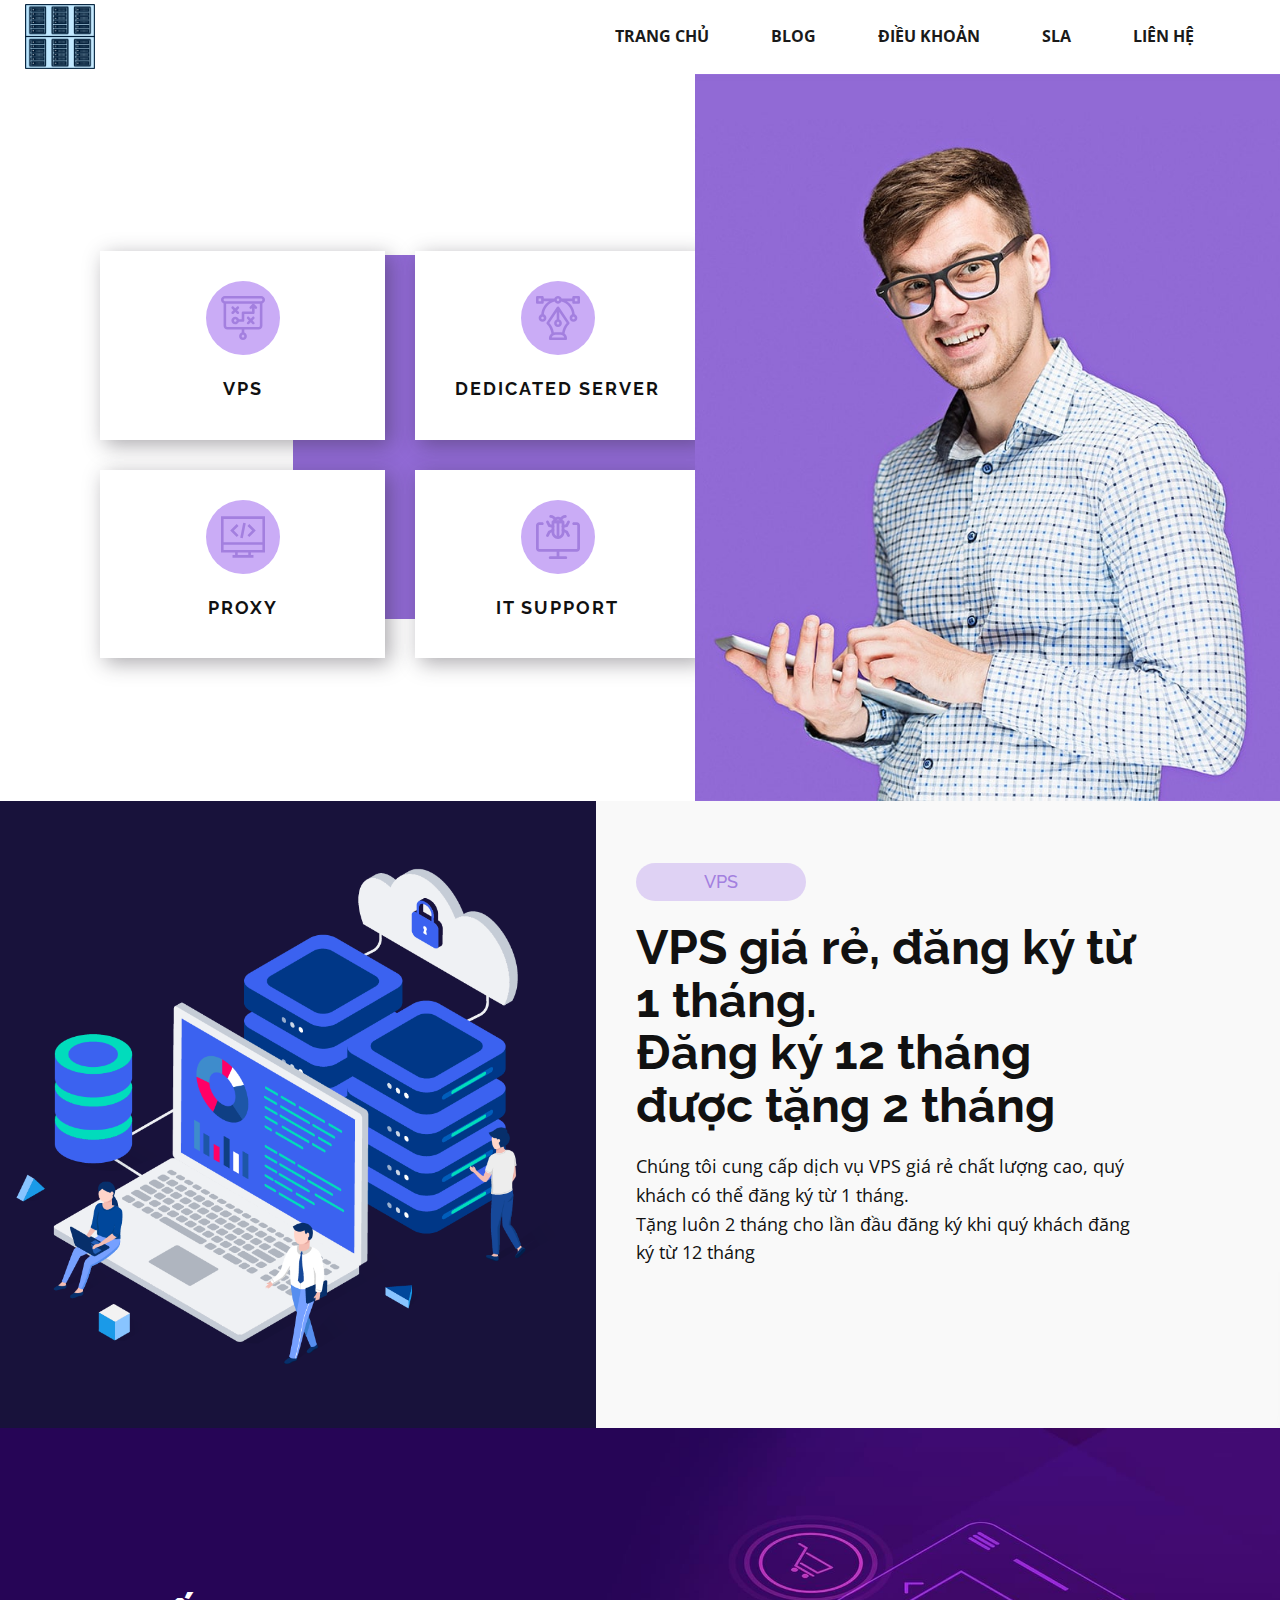
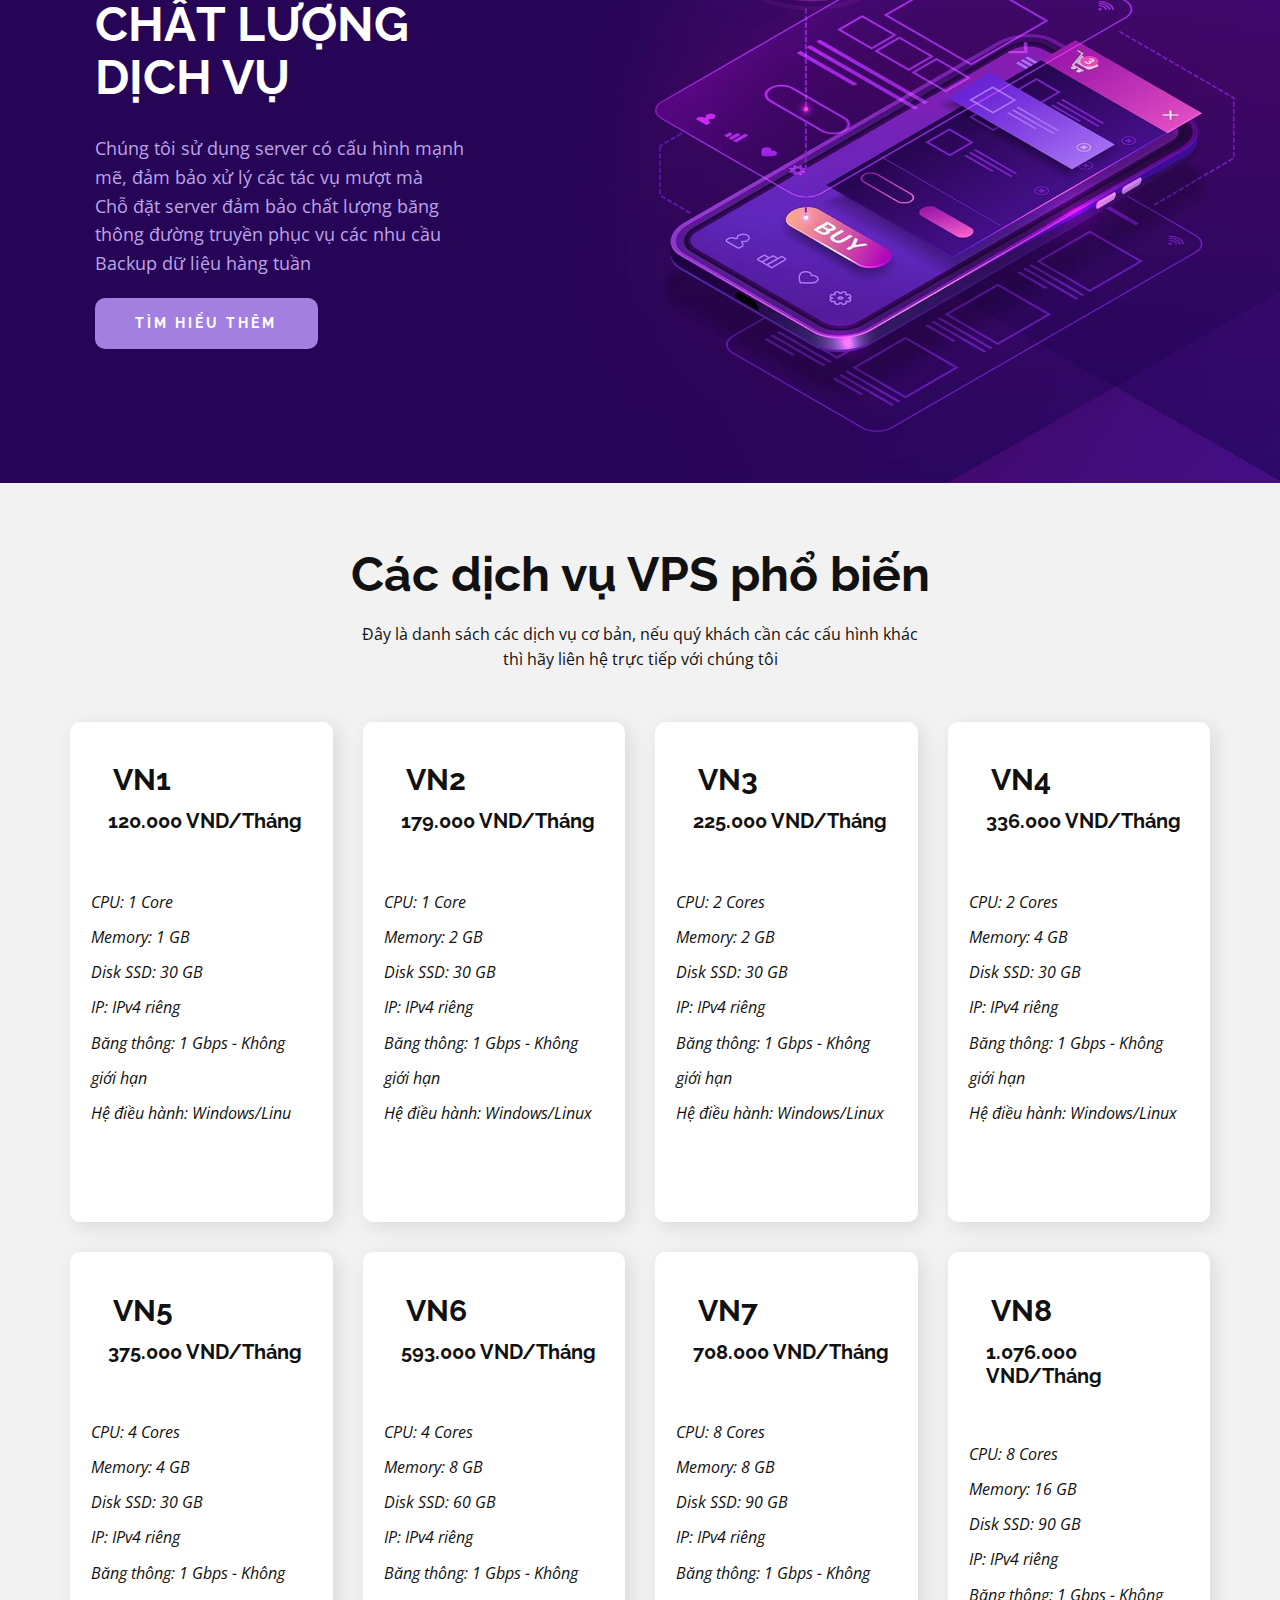
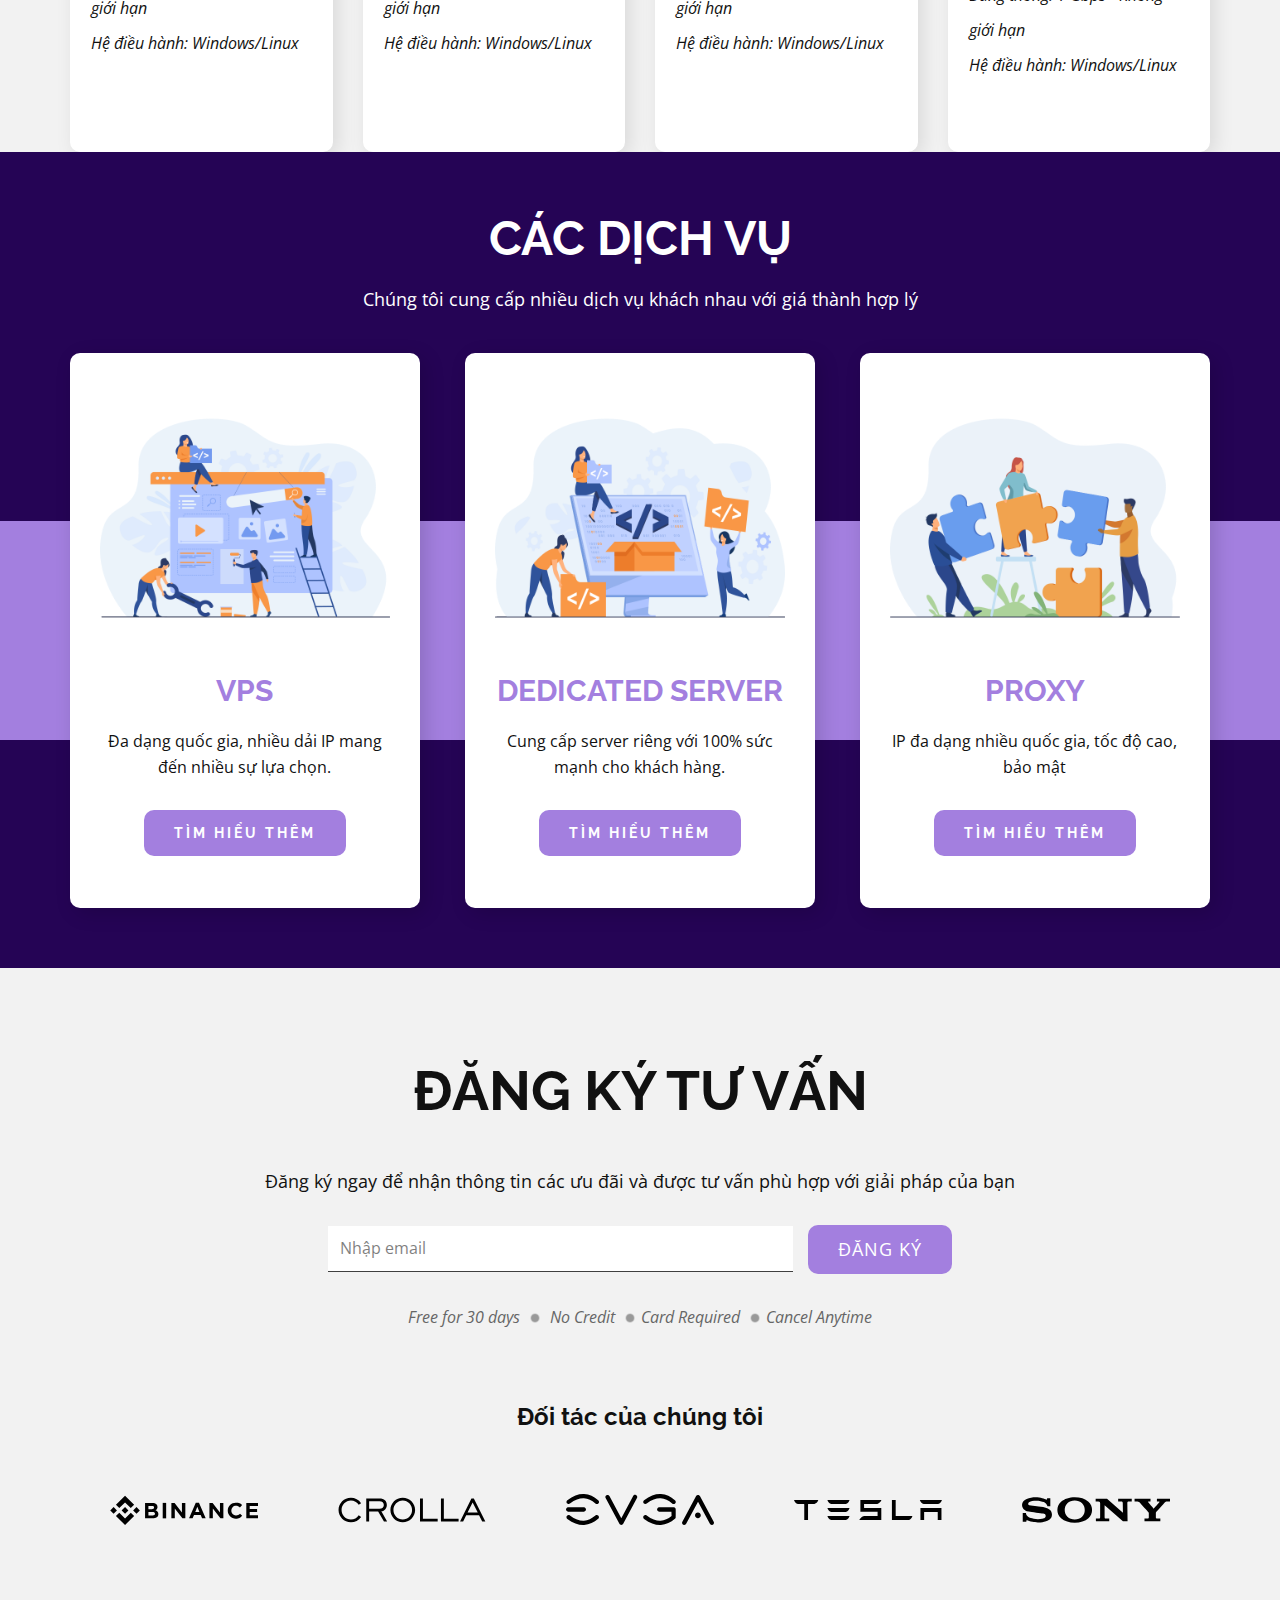
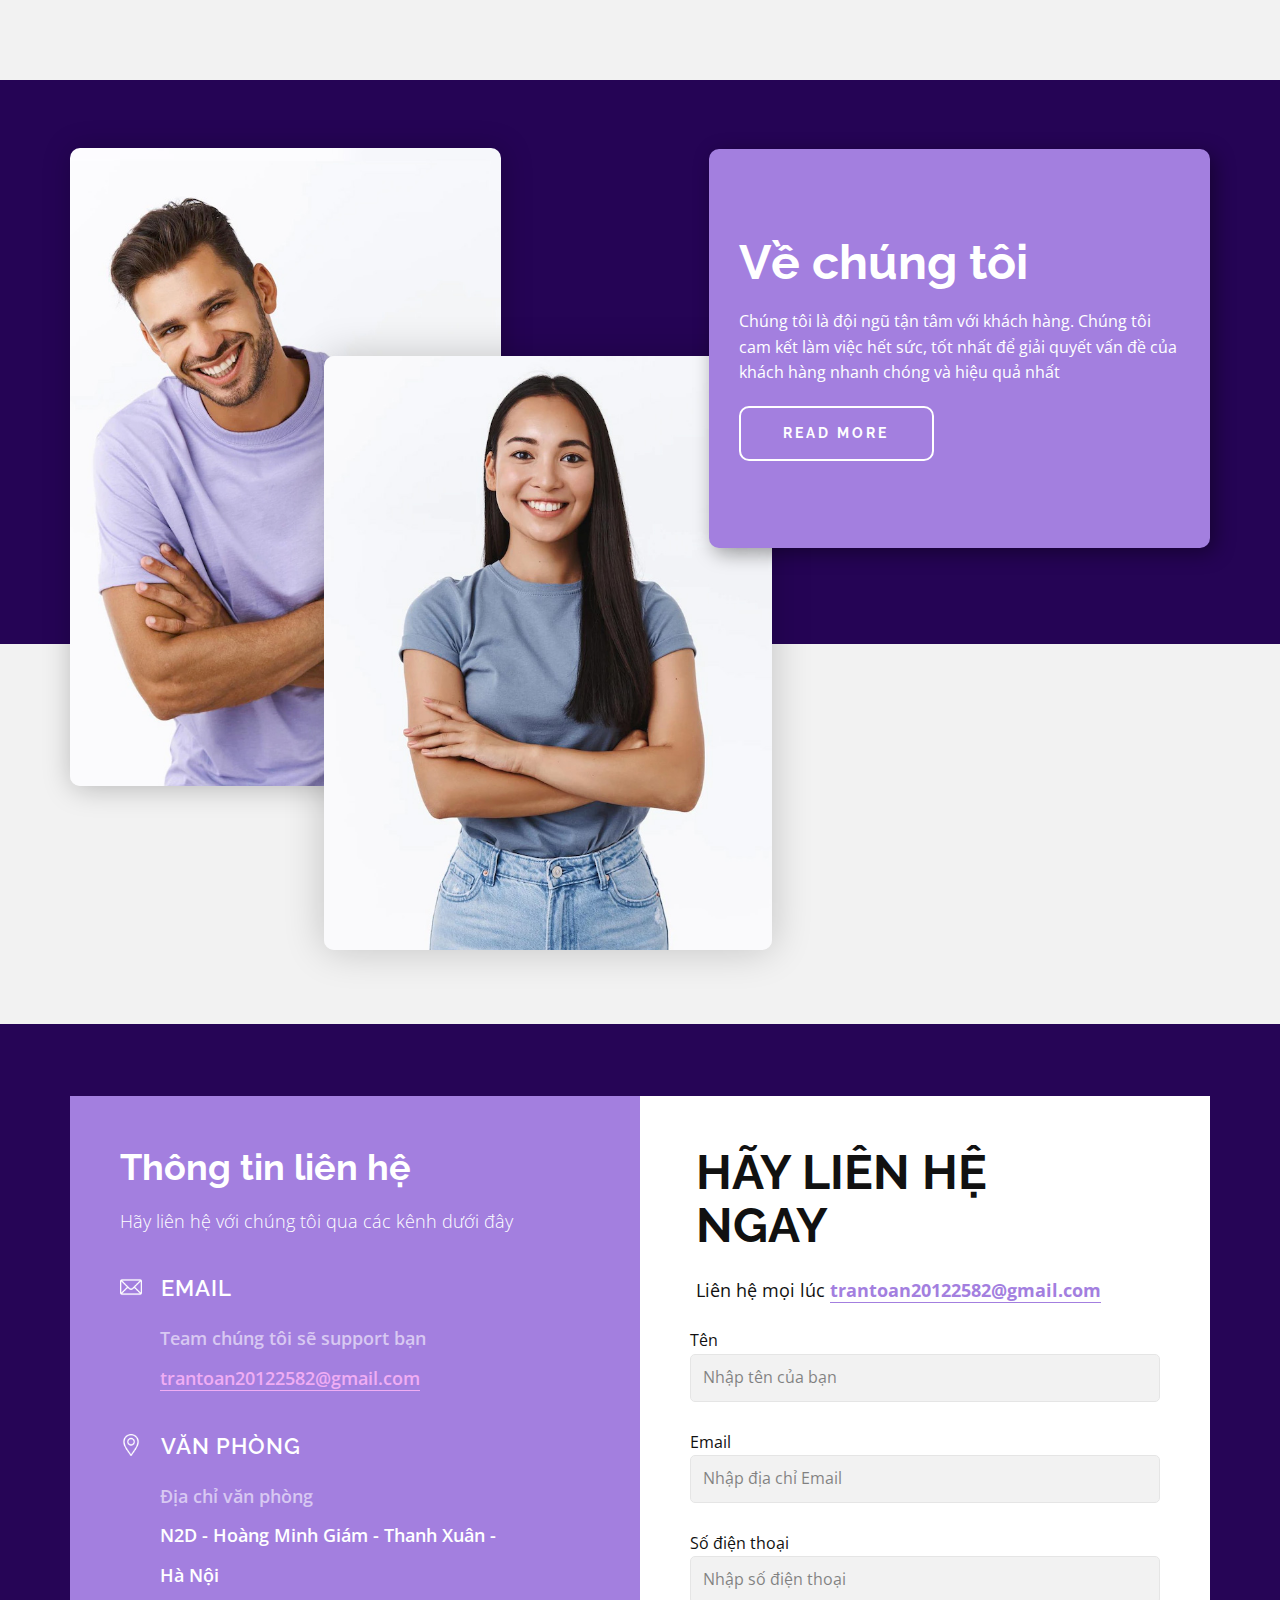
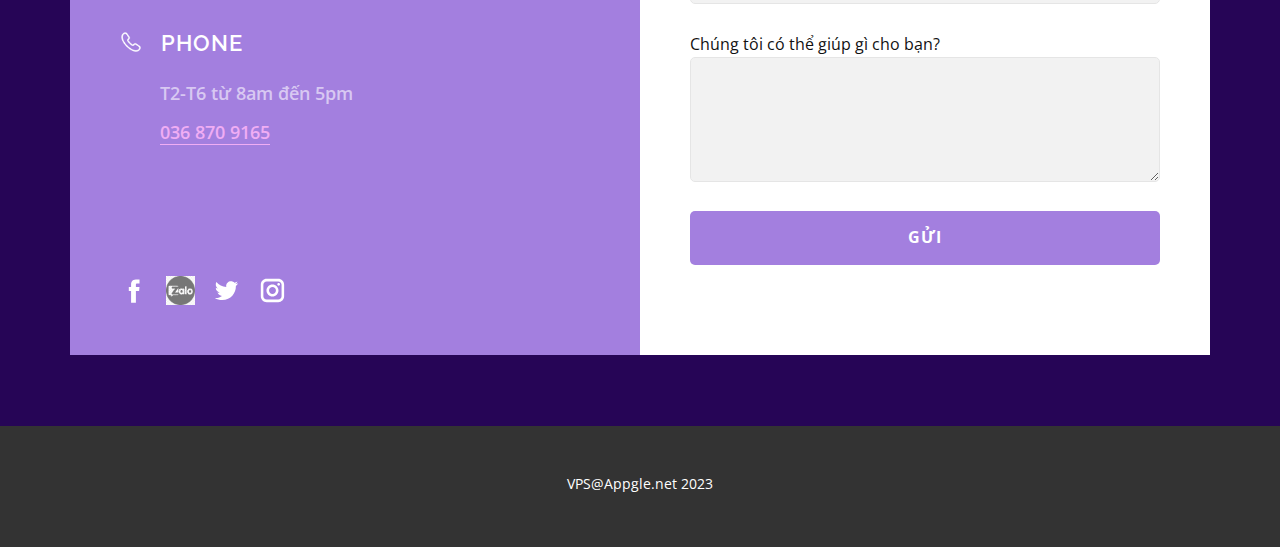
<file: index.html>
<!DOCTYPE html>
<html style="font-size: 16px;" lang="en"><head>
    <meta name="viewport" content="width=device-width, initial-scale=1.0">
    <meta charset="utf-8">
    <meta name="keywords" content="Mobile App Development, ​Stimulate your cognitive abilities while having fun, What We Do, Testimonials, Company Services, ​Love the way you work together?, Our Portfolio, About Us, ​Our way, Get in Touch, ​Level up your brand">
    <meta name="description" content="">
    <title>Home</title>
    <link rel="stylesheet" href="nicepage.css" media="screen">
<link rel="stylesheet" href="Home.css" media="screen">
    <script class="u-script" type="text/javascript" src="jquery.js" defer=""></script>
    <script class="u-script" type="text/javascript" src="nicepage.js" defer=""></script>
    <meta name="generator" content="Nicepage 5.9.10, nicepage.com">
    <meta name="referrer" content="origin">
    <link id="u-theme-google-font" rel="stylesheet" href="https://fonts.googleapis.com/css?family=Raleway:100,100i,200,200i,300,300i,400,400i,500,500i,600,600i,700,700i,800,800i,900,900i|Open+Sans:300,300i,400,400i,500,500i,600,600i,700,700i,800,800i">
    <link id="u-page-google-font" rel="stylesheet" href="https://fonts.googleapis.com/css?family=Raleway:100,100i,200,200i,300,300i,400,400i,500,500i,600,600i,700,700i,800,800i,900,900i">
    
    
    
    
    
    
    
    
    
    <script type="application/ld+json">{
		"@context": "http://schema.org",
		"@type": "Organization",
		"name": "",
		"logo": "images/6a3a674de7735d7436946c3b8574ad84e2a336fe68dc4c9499cbbcdeb97129925b6987abfb405fb6a9b325559240f3a44b2b73be20daadb89cedb7_1280.png"
}</script>
    <meta name="theme-color" content="#a37fdf">
    <meta property="og:title" content="Home">
    <meta property="og:type" content="website">
  <meta data-intl-tel-input-cdn-path="intlTelInput/" /></head>
  <body data-home-page="Home.html" data-home-page-title="Home" class="u-body u-xl-mode" data-lang="en"><header class="u-clearfix u-header u-header" id="sec-d402"><div class="u-clearfix u-sheet u-sheet-1">
        <a href="Home.html" class="u-image u-logo u-image-1" data-image-width="1280" data-image-height="1186" title="Home">
          <img src="images/6a3a674de7735d7436946c3b8574ad84e2a336fe68dc4c9499cbbcdeb97129925b6987abfb405fb6a9b325559240f3a44b2b73be20daadb89cedb7_1280.png" class="u-logo-image u-logo-image-1">
        </a>
        <nav class="u-menu u-menu-one-level u-offcanvas u-menu-1" data-responsive-from="MD">
          <div class="menu-collapse" style="font-size: 1rem; letter-spacing: 0px; font-weight: 700; text-transform: uppercase;">
            <a class="u-button-style u-custom-active-border-color u-custom-border u-custom-border-color u-custom-borders u-custom-hover-border-color u-custom-left-right-menu-spacing u-custom-padding-bottom u-custom-text-active-color u-custom-text-color u-custom-text-hover-color u-custom-top-bottom-menu-spacing u-nav-link u-text-active-palette-1-base u-text-hover-palette-2-base" href="#">
              <svg class="u-svg-link" viewBox="0 0 24 24"><use xmlns:xlink="http://www.w3.org/1999/xlink" xlink:href="#menu-hamburger"></use></svg>
              <svg class="u-svg-content" version="1.1" id="menu-hamburger" viewBox="0 0 16 16" x="0px" y="0px" xmlns:xlink="http://www.w3.org/1999/xlink" xmlns="http://www.w3.org/2000/svg"><g><rect y="1" width="16" height="2"></rect><rect y="7" width="16" height="2"></rect><rect y="13" width="16" height="2"></rect>
</g></svg>
            </a>
          </div>
          <div class="u-custom-menu u-nav-container">
            <ul class="u-nav u-spacing-30 u-unstyled u-nav-1"><li class="u-nav-item"><a class="u-border-2 u-border-active-palette-1-base u-border-hover-palette-1-light-1 u-border-no-left u-border-no-right u-border-no-top u-button-style u-nav-link u-text-active-grey-90 u-text-grey-90 u-text-hover-grey-90" href="#" style="padding: 10px 16px;">Trang chủ</a>
</li><li class="u-nav-item"><a class="u-border-2 u-border-active-palette-1-base u-border-hover-palette-1-light-1 u-border-no-left u-border-no-right u-border-no-top u-button-style u-nav-link u-text-active-grey-90 u-text-grey-90 u-text-hover-grey-90" href="#" style="padding: 10px 16px;">Blog</a>
</li><li class="u-nav-item"><a class="u-border-2 u-border-active-palette-1-base u-border-hover-palette-1-light-1 u-border-no-left u-border-no-right u-border-no-top u-button-style u-nav-link u-text-active-grey-90 u-text-grey-90 u-text-hover-grey-90" style="padding: 10px 16px;">Điều khoản</a>
</li><li class="u-nav-item"><a class="u-border-2 u-border-active-palette-1-base u-border-hover-palette-1-light-1 u-border-no-left u-border-no-right u-border-no-top u-button-style u-nav-link u-text-active-grey-90 u-text-grey-90 u-text-hover-grey-90" style="padding: 10px 16px;">SLA</a>
</li><li class="u-nav-item"><a class="u-border-2 u-border-active-palette-1-base u-border-hover-palette-1-light-1 u-border-no-left u-border-no-right u-border-no-top u-button-style u-nav-link u-text-active-grey-90 u-text-grey-90 u-text-hover-grey-90" href="#" style="padding: 10px 16px;">Liên hệ</a>
</li></ul>
          </div>
          <div class="u-custom-menu u-nav-container-collapse">
            <div class="u-border-2 u-border-palette-5-light-1 u-container-style u-inner-container-layout u-opacity u-opacity-95 u-palette-4-dark-1 u-sidenav">
              <div class="u-inner-container-layout u-sidenav-overflow">
                <div class="u-menu-close"></div>
                <ul class="u-align-center u-nav u-popupmenu-items u-text-hover-white u-unstyled u-nav-2"><li class="u-nav-item"><a class="u-button-style u-nav-link" href="#">Trang chủ</a>
</li><li class="u-nav-item"><a class="u-button-style u-nav-link" href="#">Blog</a>
</li><li class="u-nav-item"><a class="u-button-style u-nav-link">Điều khoản</a>
</li><li class="u-nav-item"><a class="u-button-style u-nav-link">SLA</a>
</li><li class="u-nav-item"><a class="u-button-style u-nav-link" href="#">Liên hệ</a>
</li></ul>
              </div>
            </div>
            <div class="u-black u-menu-overlay u-opacity u-opacity-70"></div>
          </div>
        </nav>
      </div></header>
    <section class="u-clearfix u-section-1" id="sec-25ad">
      <img class="u-image u-image-1" src="images/fgfgfg5t.jpg" data-image-width="1920" data-image-height="1200">
      <div class="u-clearfix u-layout-wrap u-layout-wrap-1">
        <div class="u-layout">
          <div class="u-layout-row">
            <div class="u-container-style u-layout-cell u-size-31 u-layout-cell-1">
              <div class="u-container-layout u-valign-middle u-container-layout-1">
                <h1 class="u-align-left u-text u-text-body-alt-color u-text-1">Dịch vụ</h1>
                <div class="u-list u-list-1">
                  <div class="u-repeater u-repeater-1">
                    <div class="u-container-style u-list-item u-repeater-item u-video-cover u-white u-list-item-1">
                      <div class="u-container-layout u-similar-container u-valign-top u-container-layout-2"><span class="u-icon u-icon-circle u-palette-5-light-2 u-text-palette-1-base u-icon-1"><svg class="u-svg-link" preserveAspectRatio="xMidYMin slice" viewBox="0 0 512 512" style=""><use xmlns:xlink="http://www.w3.org/1999/xlink" xlink:href="#svg-da55"></use></svg><svg class="u-svg-content" viewBox="0 0 512 512" x="0px" y="0px" id="svg-da55" style="enable-background:new 0 0 512 512;"><g><g><path d="M386.607,304.394L367.213,285l19.393-19.393c5.859-5.858,5.859-15.356,0-21.214c-5.857-5.858-15.355-5.858-21.213,0    L346,263.787l-19.394-19.394c-5.857-5.858-15.355-5.858-21.213,0c-5.858,5.858-5.858,15.355,0,21.213L324.787,285l-19.393,19.393    c-5.858,5.858-5.858,15.355,0,21.213c5.857,5.857,15.355,5.858,21.213,0L346,306.213l19.394,19.394    c5.857,5.857,15.355,5.858,21.213,0C392.465,319.749,392.465,310.252,386.607,304.394z"></path>
</g>
</g><g><g><path d="M206.607,184.394L187.213,165l19.393-19.393c5.858-5.858,5.858-15.355,0-21.213c-5.857-5.858-15.355-5.858-21.213,0    L166,143.787l-19.394-19.394c-5.857-5.858-15.355-5.858-21.213,0c-5.858,5.858-5.858,15.355,0,21.213L144.787,165l-19.393,19.393    c-5.859,5.858-5.859,15.356,0,21.214c5.857,5.857,15.355,5.858,21.213,0L166,186.213l19.394,19.394    c5.857,5.857,15.355,5.858,21.213,0C212.465,199.749,212.465,190.252,206.607,184.394z"></path>
</g>
</g><g><g><path d="M416.606,124.394l-30-30c-0.029-0.029-0.06-0.052-0.089-0.081c-5.916-5.822-15.373-5.668-21.124,0.081l-30,30    c-5.858,5.858-5.858,15.355,0,21.213c5.857,5.858,15.355,5.858,21.213,0l4.394-4.394V180H256c-8.284,0-15,6.716-15,15v75h-32.58    c-6.192-17.459-22.865-30-42.42-30c-24.813,0-45,20.187-45,45s20.187,45,45,45c19.555,0,36.228-12.541,42.42-30H256    c8.284,0,15-6.716,15-15v-75h105c8.284,0,15-6.716,15-15v-53.787l4.394,4.394C398.322,148.535,402.161,150,406,150    s7.678-1.465,10.606-4.393C422.464,139.749,422.464,130.252,416.606,124.394z M166,300c-8.271,0-15-6.729-15-15s6.729-15,15-15    s15,6.729,15,15S174.271,300,166,300z"></path>
</g>
</g><g><g><path d="M467,0H45C20.187,0,0,20.187,0,45c0,19.555,12.541,36.228,30,42.42V345c0,24.813,20.187,45,45,45h166v34.58    c-17.459,6.192-30,22.865-30,42.42c0,24.813,20.187,45,45,45s45-20.187,45-45c0-19.555-12.541-36.228-30-42.42V390h166    c24.813,0,45-20.187,45-45V87.42c17.459-6.192,30-22.865,30-42.42C512,20.187,491.813,0,467,0z M256,482c-8.271,0-15-6.729-15-15    s6.729-15,15-15s15,6.729,15,15S264.271,482,256,482z M452,345c0,8.271-6.729,15-15,15H75c-8.271,0-15-6.729-15-15V90h392V345z     M467,60H45c-8.271,0-15-6.729-15-15s6.729-15,15-15h422c8.271,0,15,6.729,15,15S475.271,60,467,60z"></path>
</g>
</g></svg></span>
                        <h4 class="u-align-center u-text u-text-2">VPS</h4>
                      </div>
                    </div>
                    <div class="u-align-center u-container-style u-list-item u-repeater-item u-video-cover u-white u-list-item-2">
                      <div class="u-container-layout u-similar-container u-valign-top u-container-layout-3"><span class="u-icon u-icon-circle u-palette-5-light-2 u-text-palette-1-base u-icon-2"><svg class="u-svg-link" preserveAspectRatio="xMidYMin slice" viewBox="0 0 512 512" style=""><use xmlns:xlink="http://www.w3.org/1999/xlink" xlink:href="#svg-a24a"></use></svg><svg class="u-svg-content" viewBox="0 0 512 512" x="0px" y="0px" id="svg-a24a" style="enable-background:new 0 0 512 512;"><g><g><path d="M497,0h-60c-8.284,0-15,6.716-15,15v15H298.42C292.228,12.542,275.555,0,256,0s-36.228,12.542-42.42,30H90V15    c0-8.284-6.716-15-15-15H15C6.716,0,0,6.716,0,15v60c0,8.284,6.716,15,15,15h60c8.284,0,15-6.716,15-15V59.8h62.377    c-54.116,34.274-87.012,92.175-90.969,153.642C43.738,219.518,31,236.294,31,256c0,24.813,20.187,45,45,45s45-20.187,45-45    c0-19.38-12.315-35.938-29.53-42.26c5.326-70.647,56.198-131.494,124.226-148.758C223.07,79.794,238.361,90,256,90    c17.639,0,32.93-10.206,40.304-25.017c68.029,17.264,118.9,78.111,124.226,148.758C403.315,220.062,391,236.62,391,256    c0,24.813,20.187,45,45,45s45-20.187,45-45c0-19.706-12.738-36.482-30.408-42.558C446.627,151.852,413.633,94.207,359.623,60H422    v15c0,8.284,6.716,15,15,15h60c8.284,0,15-6.716,15-15V15C512,6.716,505.284,0,497,0z M60,60H30V30h30V60z M76,271    c-8.271,0-15-6.729-15-15s6.729-15,15-15s15,6.729,15,15S84.271,271,76,271z M256,60c-8.271,0-15-6.729-15-15s6.729-15,15-15    s15,6.729,15,15S264.271,60,256,60z M436,241c8.271,0,15,6.729,15,15s-6.729,15-15,15s-15-6.729-15-15S427.729,241,436,241z     M482,60h-30V30h30V60z"></path>
</g>
</g><g><g><path d="M388.48,307.679l-120-179.999c-0.004-0.006-0.009-0.012-0.013-0.019c-0.043-0.064-0.09-0.125-0.134-0.188    c-0.206-0.299-0.423-0.587-0.649-0.868c-6.321-7.854-18.357-7.324-24.017,0.868c-0.044,0.063-0.091,0.124-0.134,0.188    c-0.004,0.007-0.009,0.012-0.013,0.019l-120,180c-3.967,5.949-3.182,13.871,1.874,18.927    c29.927,29.927,48.975,69.047,54.164,110.901c-2.329,1.883-4.578,3.899-6.71,6.081C158.759,458.001,151,476.97,151,497    c0,8.284,6.716,15,15,15h180c8.284,0,15-6.716,15-15c0-20.03-7.759-38.999-21.847-53.412c-2.133-2.182-4.381-4.198-6.711-6.081    c5.188-41.856,24.236-80.976,54.163-110.9C391.662,321.551,392.447,313.628,388.48,307.679z M256,301c8.271,0,15,6.729,15,15    s-6.729,15-15,15s-15-6.729-15-15S247.729,301,256,301z M183.558,482c6.241-17.833,23.159-31,42.442-31h60    c19.283,0,36.201,13.167,42.442,31H183.558z M304.245,423.283C298.345,421.777,292.229,421,286,421h-60    c-6.229,0-12.345,0.777-18.245,2.284c-7.02-40.429-25.251-78.221-52.65-108.899L241,185.542v88.039    c-17.459,6.192-30,22.865-30,42.42c0,24.813,20.187,45,45,45s45-20.187,45-45c0-19.555-12.541-36.228-30-42.42v-88.039    l85.896,128.843C329.496,345.06,311.264,382.853,304.245,423.283z"></path>
</g>
</g></svg></span>
                        <h4 class="u-text u-text-3">Dedicated Server</h4>
                      </div>
                    </div>
                    <div class="u-align-center u-container-style u-list-item u-repeater-item u-video-cover u-white u-list-item-3">
                      <div class="u-container-layout u-similar-container u-valign-top u-container-layout-4"><span class="u-icon u-icon-circle u-palette-5-light-2 u-text-palette-1-base u-icon-3"><svg class="u-svg-link" preserveAspectRatio="xMidYMin slice" viewBox="0 0 512 512" style=""><use xmlns:xlink="http://www.w3.org/1999/xlink" xlink:href="#svg-d0f5"></use></svg><svg class="u-svg-content" viewBox="0 0 512 512" x="0px" y="0px" id="svg-d0f5" style="enable-background:new 0 0 512 512;"><g><g><path d="M0,15.845v420.259h164.332v30.049h-30.036v30.001h243.407v-30.001h-30.036v-30.049H512V15.845H0z M317.665,466.153    H194.334v-30.049h123.332V466.153z M481.999,406.103H30.001v-60.075h451.997V406.103z M481.999,316.027H30.001V45.847h451.997    V316.027z"></path>
</g>
</g><g><g><polygon points="203.943,126.712 182.729,105.498 107.29,180.937 182.729,256.375 203.943,235.161 149.718,180.937   "></polygon>
</g>
</g><g><g><polygon points="329.271,105.498 308.057,126.712 362.282,180.937 308.057,235.161 329.271,256.375 404.709,180.937   "></polygon>
</g>
</g><g><g><rect x="166.742" y="165.947" transform="matrix(0.1951 -0.9808 0.9808 0.1951 28.5815 396.7237)" width="178.511" height="30.002"></rect>
</g>
</g></svg></span>
                        <h4 class="u-text u-text-4">Proxy</h4>
                      </div>
                    </div>
                    <div class="u-align-center u-container-style u-list-item u-repeater-item u-video-cover u-white u-list-item-4">
                      <div class="u-container-layout u-similar-container u-valign-top u-container-layout-5"><span class="u-icon u-icon-circle u-palette-5-light-2 u-text-palette-1-base u-icon-4"><svg class="u-svg-link" preserveAspectRatio="xMidYMin slice" viewBox="0 0 24 24" style=""><use xmlns:xlink="http://www.w3.org/1999/xlink" xlink:href="#svg-d9cd"></use></svg><svg class="u-svg-content" viewBox="0 0 24 24" id="svg-d9cd"><path d="m22.25 20h-20.5c-.965 0-1.75-.785-1.75-1.75v-12.5c0-.965.785-1.75 1.75-1.75h1.68c.414 0 .75.336.75.75s-.336.75-.75.75h-1.68c-.136 0-.25.114-.25.25v12.5c0 .136.114.25.25.25h20.5c.136 0 .25-.114.25-.25v-12.5c0-.136-.114-.25-.25-.25h-1.68c-.414 0-.75-.336-.75-.75s.336-.75.75-.75h1.68c.965 0 1.75.785 1.75 1.75v12.5c0 .965-.785 1.75-1.75 1.75z"></path><path d="m16.25 24h-8.5c-.414 0-.75-.336-.75-.75s.336-.75.75-.75h8.5c.414 0 .75.336.75.75s-.336.75-.75.75z"></path><path d="m12 24c-.414 0-.75-.336-.75-.75v-4c0-.414.336-.75.75-.75s.75.336.75.75v4c0 .414-.336.75-.75.75z"></path><path d="m14 4.5h-4c-.414 0-.75-.336-.75-.75 0-1.517 1.233-2.75 2.75-2.75s2.75 1.233 2.75 2.75c0 .414-.336.75-.75.75zm-3-1.5h2c-.229-.304-.591-.5-1-.5s-.771.196-1 .5z"></path><path d="m13.601 3.3c-.069 0-.139-.01-.208-.029-.398-.115-.628-.53-.513-.929.397-1.379 1.68-2.342 3.12-2.342.414 0 .75.336.75.75s-.336.75-.75.75c-.775 0-1.466.518-1.679 1.258-.095.328-.395.542-.72.542z"></path><path d="m10.399 3.3c-.326 0-.625-.214-.72-.542-.213-.74-.904-1.258-1.679-1.258-.414 0-.75-.336-.75-.75s.336-.75.75-.75c1.44 0 2.723.963 3.121 2.342.115.398-.115.813-.513.929-.07.019-.14.029-.209.029z"></path><path d="m14.75 7c-.336 0-.642-.228-.727-.568-.101-.401.144-.809.545-.909l1.666-.416.846-1.691c.186-.371.636-.521 1.006-.336.371.186.521.636.335 1.006l-1 2c-.098.196-.276.34-.489.393l-2 .5c-.061.014-.122.021-.182.021z"></path><path d="m17.75 12c-.275 0-.54-.151-.671-.415l-.886-1.771-1.771-.858c-.373-.181-.528-.629-.348-1.002s.629-.527 1.002-.348l2 .97c.149.072.27.191.344.34l1 2c.185.37.035.82-.335 1.006-.107.053-.222.078-.335.078z"></path><path d="m9.25 7c-.06 0-.121-.007-.182-.022l-2-.5c-.213-.053-.391-.197-.489-.393l-1-2c-.185-.37-.035-.82.335-1.006.372-.185.821-.035 1.006.336l.846 1.691 1.666.416c.402.101.646.508.545.909-.084.341-.391.569-.727.569z"></path><path d="m6.25 12c-.113 0-.227-.025-.335-.079-.371-.186-.521-.636-.335-1.006l1-2c.074-.148.195-.268.344-.34l2-.97c.372-.178.821-.025 1.001.348.181.373.025.821-.348 1.002l-1.77.858-.886 1.771c-.131.265-.397.416-.671.416z"></path><path d="m12 13c-1.93 0-3.5-1.57-3.5-3.5v-5.75c0-.414.336-.75.75-.75h5.5c.414 0 .75.336.75.75v5.75c0 1.93-1.57 3.5-3.5 3.5zm-2-8.5v5c0 1.103.897 2 2 2s2-.897 2-2v-5z"></path><path d="m12 13c-.414 0-.75-.336-.75-.75v-8.5c0-.414.336-.75.75-.75s.75.336.75.75v8.5c0 .414-.336.75-.75.75z"></path></svg></span>
                        <h4 class="u-text u-text-5">IT Support</h4>
                      </div>
                    </div>
                  </div>
                </div>
                <p class="u-align-left u-text u-text-body-alt-color u-text-6">Image from <a href="https://www.freepik.com/photos/man" class="u-border-2 u-border-no-left u-border-no-right u-border-no-top u-border-white u-btn u-button-style u-none u-text-body-alt-color u-btn-1">Freepik</a>
                </p>
              </div>
            </div>
            <div class="u-container-style u-image u-layout-cell u-size-29 u-image-2">
              <div class="u-container-layout u-container-layout-6"></div>
            </div>
          </div>
        </div>
      </div>
    </section>
    <section class="u-clearfix u-image u-valign-middle u-section-2" id="sec-f0a5" data-image-width="1980" data-image-height="1321">
      <div class="u-clearfix u-layout-wrap u-layout-wrap-1">
        <div class="u-layout">
          <div class="u-layout-row">
            <div class="u-container-style u-image u-layout-cell u-size-30-lg u-size-30-xl u-size-60-md u-size-60-sm u-size-60-xs u-image-1" data-image-width="1200" data-image-height="1000">
              <div class="u-container-layout u-valign-middle u-container-layout-1"></div>
            </div>
            <div class="u-align-left u-container-align-left u-container-style u-layout-cell u-shape-rectangle u-size-30-lg u-size-30-xl u-size-60-md u-size-60-sm u-size-60-xs u-layout-cell-2">
              <div class="u-container-layout u-container-layout-2">
                <div class="u-container-align-center u-container-style u-group u-opacity u-opacity-80 u-palette-1-light-2 u-radius-50 u-shape-round u-group-1">
                  <div class="u-container-layout">
                    <h6 class="u-text u-text-default u-text-palette-1-base u-text-1">VPS</h6>
                  </div>
                </div>
                <h2 class="u-align-left u-text u-text-2">VPS giá rẻ, đăng ký từ 1 tháng.&nbsp;<br>Đăng ký 12 tháng được tặng 2 tháng
                </h2>
                <p class="u-align-left u-text u-text-3">Chúng tôi cung cấp dịch vụ VPS giá rẻ chất lượng cao, quý khách có thể đăng ký từ 1 tháng.<br>Tặng luôn 2 tháng cho lần đầu đăng ký khi quý khách đăng ký từ 12 tháng&nbsp;
                </p>
              </div>
            </div>
          </div>
        </div>
      </div>
    </section>
    <section class="u-align-left u-clearfix u-image u-section-3" id="carousel_d518" data-image-width="1980" data-image-height="1200">
      <div class="u-clearfix u-layout-wrap u-layout-wrap-1">
        <div class="u-gutter-0 u-layout">
          <div class="u-layout-row">
            <div class="u-align-left u-container-align-left u-container-style u-layout-cell u-left-cell u-shape-rectangle u-size-25-lg u-size-25-xl u-size-60-md u-size-60-sm u-size-60-xs u-layout-cell-1">
              <div class="u-container-layout u-valign-middle u-container-layout-1">
                <h2 class="u-align-left u-text u-text-body-alt-color u-text-1">CHẤT LƯỢNG DỊCH VỤ</h2>
                <p class="u-align-left u-text u-text-palette-1-light-1 u-text-2">Chúng tôi sử dụng server có cấu hình mạnh mẽ, đảm bảo xử lý các tác vụ mượt mà<br>Chỗ đặt server đảm bảo chất lượng băng thông đường truyền phục vụ các nhu cầu<br>Backup dữ liệu hàng tuần
                </p>
                <a href="#" class="u-active-palette-2-light-1 u-align-left u-border-none u-btn u-btn-round u-button-style u-custom-font u-font-raleway u-hover-palette-2-light-1 u-palette-1-base u-radius-10 u-text-body-alt-color u-btn-1">Tìm hiểu thêm</a>
              </div>
            </div>
            <div class="u-align-left u-container-style u-image u-layout-cell u-right-cell u-size-35-lg u-size-35-xl u-size-60-md u-size-60-sm u-size-60-xs u-image-1" data-image-width="1296" data-image-height="1080">
              <div class="u-container-layout u-valign-bottom u-container-layout-2"></div>
            </div>
          </div>
        </div>
      </div>
    </section>
    <section class="u-align-center u-clearfix u-grey-5 u-section-4" id="carousel_e658">
      <div class="u-clearfix u-sheet u-valign-middle-lg u-valign-middle-md u-valign-middle-sm u-valign-middle-xs u-sheet-1">
        <h2 class="u-text u-text-default u-text-1">Các dịch vụ VPS phổ biến</h2>
        <p class="u-text u-text-2">Đây là danh sách các dịch vụ cơ bản, nếu quý khách cần các cấu hình khác thì hãy liên hệ trực tiếp với chúng tôi</p>
        <div class="u-expanded-width u-layout-grid u-list u-list-1">
          <div class="u-repeater u-repeater-1">
            <div class="u-align-left u-container-style u-list-item u-radius-10 u-repeater-item u-shape-round u-white u-list-item-1">
              <div class="u-container-layout u-similar-container u-valign-top-md u-valign-top-sm u-valign-top-xs u-container-layout-1">
                <div class="u-container-style u-group u-shape-rectangle u-group-1">
                  <div class="u-container-layout u-container-layout-2">
                    <h3 class="u-align-left u-text u-text-3">VN1</h3>
                    <h5 class="u-align-left u-text u-text-4">120.000 VND/Tháng</h5>
                  </div>
                </div>
                <p class="u-text u-text-5"> CPU: 1 Core <br> Memory: 1 GB <br> Disk SSD: 30 GB <br> IP: IPv4 riêng <br> Băng thông: 1 Gbps - Không giới hạn <br> Hệ điều hành: Windows/Linu
                </p>
              </div>
            </div>
            <div class="u-align-left u-container-style u-list-item u-radius-10 u-repeater-item u-shape-round u-white u-list-item-2">
              <div class="u-container-layout u-similar-container u-valign-top-md u-valign-top-sm u-valign-top-xs u-container-layout-3">
                <div class="u-container-style u-group u-shape-rectangle u-group-2">
                  <div class="u-container-layout u-container-layout-4">
                    <h3 class="u-align-left u-text u-text-6">VN2</h3>
                    <h5 class="u-align-left u-text u-text-7"> 179.000 VND/Tháng</h5>
                  </div>
                </div>
                <p class="u-text u-text-8"> CPU: 1 Core <br> Memory: 2 GB <br> Disk SSD: 30 GB <br> IP: IPv4 riêng <br> Băng thông: 1 Gbps - Không giới hạn <br> Hệ điều hành: Windows/Linux
                </p>
              </div>
            </div>
            <div class="u-align-left u-container-style u-list-item u-radius-10 u-repeater-item u-shape-round u-white u-list-item-3">
              <div class="u-container-layout u-similar-container u-valign-top-md u-valign-top-sm u-valign-top-xs u-container-layout-5">
                <div class="u-container-style u-group u-shape-rectangle u-group-3">
                  <div class="u-container-layout u-container-layout-6">
                    <h3 class="u-align-left u-text u-text-9">VN3</h3>
                    <h5 class="u-align-left u-text u-text-10"> 225.000 VND/Tháng</h5>
                  </div>
                </div>
                <p class="u-text u-text-11"> CPU: 2 Cores <br> Memory: 2 GB <br> Disk SSD: 30 GB <br> IP: IPv4 riêng <br> Băng thông: 1 Gbps - Không giới hạn <br> Hệ điều hành: Windows/Linux
                </p>
              </div>
            </div>
            <div class="u-align-left u-container-style u-list-item u-radius-10 u-repeater-item u-shape-round u-white u-list-item-4">
              <div class="u-container-layout u-similar-container u-valign-top-md u-valign-top-sm u-valign-top-xs u-container-layout-7">
                <div class="u-container-style u-group u-shape-rectangle u-group-4">
                  <div class="u-container-layout u-container-layout-8">
                    <h3 class="u-align-left u-text u-text-12">VN4</h3>
                    <h5 class="u-align-left u-text u-text-13"> 336.000 VND/Tháng</h5>
                  </div>
                </div>
                <p class="u-text u-text-14"> CPU: 2 Cores <br> Memory: 4 GB <br> Disk SSD: 30 GB <br> IP: IPv4 riêng <br> Băng thông: 1 Gbps - Không giới hạn <br> Hệ điều hành: Windows/Linux
                </p>
              </div>
            </div>
          </div>
        </div>
        <div class="u-expanded-width u-layout-grid u-list u-list-2">
          <div class="u-repeater u-repeater-2">
            <div class="u-align-left u-container-style u-list-item u-radius-10 u-repeater-item u-shape-round u-white u-list-item-5">
              <div class="u-container-layout u-similar-container u-container-layout-9">
                <div class="u-container-style u-group u-shape-rectangle u-group-5">
                  <div class="u-container-layout u-container-layout-10">
                    <h3 class="u-align-left u-text u-text-15">VN5</h3>
                    <h5 class="u-align-left u-text u-text-16">375.000 VND/Tháng</h5>
                  </div>
                </div>
                <p class="u-text u-text-17"> CPU: 4 Cores <br> Memory: 4 GB <br> Disk SSD: 30 GB <br> IP: IPv4 riêng <br> Băng thông: 1 Gbps - Không giới hạn <br> Hệ điều hành: Windows/Linux
                </p>
              </div>
            </div>
            <div class="u-align-left u-container-style u-list-item u-radius-10 u-repeater-item u-shape-round u-white u-list-item-6">
              <div class="u-container-layout u-similar-container u-container-layout-11">
                <div class="u-container-style u-group u-shape-rectangle u-group-6">
                  <div class="u-container-layout u-container-layout-12">
                    <h3 class="u-align-left u-text u-text-18">VN6</h3>
                    <h5 class="u-align-left u-text u-text-19"> 593.000 VND/Tháng</h5>
                  </div>
                </div>
                <p class="u-text u-text-20"> CPU: 4 Cores <br> Memory: 8 GB <br> Disk SSD: 60 GB <br> IP: IPv4 riêng <br> Băng thông: 1 Gbps - Không giới hạn <br> Hệ điều hành: Windows/Linux
                </p>
              </div>
            </div>
            <div class="u-align-left u-container-style u-list-item u-radius-10 u-repeater-item u-shape-round u-white u-list-item-7">
              <div class="u-container-layout u-similar-container u-container-layout-13">
                <div class="u-container-style u-group u-shape-rectangle u-group-7">
                  <div class="u-container-layout u-container-layout-14">
                    <h3 class="u-align-left u-text u-text-21">VN7</h3>
                    <h5 class="u-align-left u-text u-text-22"> 708.000 VND/Tháng</h5>
                  </div>
                </div>
                <p class="u-text u-text-23"> CPU: 8 Cores <br> Memory: 8 GB <br> Disk SSD: 90 GB <br> IP: IPv4 riêng <br> Băng thông: 1 Gbps - Không giới hạn <br> Hệ điều hành: Windows/Linux
                </p>
              </div>
            </div>
            <div class="u-align-left u-container-style u-list-item u-radius-10 u-repeater-item u-shape-round u-white u-list-item-8">
              <div class="u-container-layout u-similar-container u-container-layout-15">
                <div class="u-container-style u-group u-shape-rectangle u-group-8">
                  <div class="u-container-layout u-container-layout-16">
                    <h3 class="u-align-left u-text u-text-24">VN8</h3>
                    <h5 class="u-align-left u-text u-text-25"> 1.076.000 VND/Tháng</h5>
                  </div>
                </div>
                <p class="u-text u-text-26"> CPU: 8 Cores <br> Memory: 16 GB <br> Disk SSD: 90 GB <br> IP: IPv4 riêng <br> Băng thông: 1 Gbps - Không giới hạn <br> Hệ điều hành: Windows/Linux
                </p>
              </div>
            </div>
          </div>
        </div>
      </div>
    </section>
    <section class="u-align-center u-clearfix u-palette-5-base u-section-5" id="carousel_d2df">
      <h2 class="u-text u-text-default u-text-1">CÁC DỊCH VỤ</h2>
      <p class="u-text u-text-default-lg u-text-default-xl u-text-2">Chúng tôi cung cấp nhiều dịch vụ khách nhau với giá thành hợp lý</p>
      <div class="u-expanded-width u-palette-1-base u-shape u-shape-rectangle u-shape-1"></div>
      <div class="u-list u-list-1">
        <div class="u-repeater u-repeater-1">
          <div class="u-align-center u-container-style u-list-item u-radius-10 u-repeater-item u-shape-round u-white u-list-item-1">
            <div class="u-container-layout u-similar-container u-container-layout-1">
              <img alt="" class="u-expanded-width u-image u-image-contain u-image-default u-image-1" data-image-width="700" data-image-height="500" src="images/11.png">
              <h4 class="u-text u-text-default u-text-palette-1-base u-text-3">VPS</h4>
              <p class="u-text u-text-4"> Đa dạng quốc gia, nhiều dải IP mang đến nhiều sự lựa chọn.</p>
              <a href="#" class="u-active-palette-2-light-1 u-align-left u-btn u-btn-round u-button-style u-custom-font u-font-raleway u-hover-palette-2-light-1 u-palette-1-base u-radius-10 u-text-body-alt-color u-btn-1" data-animation-name="" data-animation-duration="0" data-animation-delay="0" data-animation-direction="">TÌm hiểu thêm</a>
            </div>
          </div>
          <div class="u-align-center u-container-style u-list-item u-radius-10 u-repeater-item u-shape-round u-white u-list-item-2">
            <div class="u-container-layout u-similar-container u-container-layout-2">
              <img alt="" class="u-expanded-width u-image u-image-contain u-image-default u-image-2" data-image-width="700" data-image-height="500" src="images/2.png">
              <h4 class="u-text u-text-default u-text-palette-1-base u-text-5">DEDICATED SERVER</h4>
              <p class="u-text u-text-6"> Cung cấp server riêng với 100% sức mạnh cho khách hàng.</p>
              <a href="#" class="u-active-palette-2-light-1 u-align-left u-btn u-btn-round u-button-style u-custom-font u-font-raleway u-hover-palette-2-light-1 u-palette-1-base u-radius-10 u-text-body-alt-color u-btn-2" data-animation-name="" data-animation-duration="0" data-animation-delay="0" data-animation-direction="">Tìm hiểu thêm</a>
            </div>
          </div>
          <div class="u-align-center u-container-style u-list-item u-radius-10 u-repeater-item u-shape-round u-white u-list-item-3">
            <div class="u-container-layout u-similar-container u-container-layout-3">
              <img alt="" class="u-expanded-width u-image u-image-contain u-image-default u-image-3" data-image-width="700" data-image-height="500" src="images/6c7decbc-d9d3-4316-5906-19d76e6c84f3.png">
              <h4 class="u-text u-text-default u-text-palette-1-base u-text-7">PROXY</h4>
              <p class="u-text u-text-8">IP đa dạng nhiều quốc gia, tốc độ cao, bảo mật</p>
              <a href="#" class="u-active-palette-2-light-1 u-align-left u-btn u-btn-round u-button-style u-custom-font u-font-raleway u-hover-palette-2-light-1 u-palette-1-base u-radius-10 u-text-body-alt-color u-btn-3" data-animation-name="" data-animation-duration="0" data-animation-delay="0" data-animation-direction="">Tìm hiểu thêm</a>
            </div>
          </div>
        </div>
      </div>
    </section>
    <section class="u-align-center u-clearfix u-container-align-center-lg u-container-align-center-md u-container-align-center-sm u-container-align-center-xl u-grey-5 u-section-6" id="carousel_36fb">
      <div class="u-clearfix u-sheet u-valign-middle-lg u-valign-middle-md u-valign-middle-sm u-valign-middle-xl u-sheet-1">
        <h2 class="u-align-center u-text u-text-1"> ĐĂNG KÝ TƯ VẤN</h2>
        <p class="u-align-center u-text u-text-2">Đăng ký ngay để nhận thông tin các ưu đãi và được tư vấn phù hợp với giải pháp của bạn</p>
        <div class="u-form u-form-1">
          <form action="https://forms.nicepagesrv.com/v2/form/process" class="u-clearfix u-form-horizontal u-form-spacing-15 u-inner-form" source="email" style="">
            <div class="u-form-email u-form-group u-label-none">
              <label for="email-7771" class="u-label">Email</label>
              <input type="email" placeholder="Nhập email" id="email-7771" name="email" class="u-border-grey-75 u-border-no-left u-border-no-right u-border-no-top u-input u-input-rectangle u-input-1" required="" wfd-id="id118">
            </div>
            <div class="u-form-group u-form-submit u-label-none">
              <a href="#" class="u-active-palette-2-light-1 u-border-none u-btn u-btn-round u-btn-submit u-button-style u-hover-palette-2-light-1 u-radius-10 u-btn-1">Đăng ký</a>
              <input type="submit" value="submit" class="u-form-control-hidden" wfd-id="id119">
            </div>
            <div class="u-form-send-message u-form-send-success">Thank you! Your message has been sent.</div>
            <div class="u-form-send-error u-form-send-message">Unable to send your message. Please fix errors then try again.</div>
            <input type="hidden" value="" name="recaptchaResponse" wfd-id="id120">
            <input type="hidden" name="formServices" value="03bd3f91a7c68bc242e323773c5c9ea2">
          </form>
        </div>
        <p class="u-align-center u-text u-text-grey-60 u-text-3"> Free for 30 days&nbsp;&nbsp;<span class="u-file-icon u-icon u-text-grey-40 u-icon-1"><img src="images/8804357-2b0ebbb4.png" alt=""></span>&nbsp; No Credit &nbsp;<span class="u-file-icon u-icon u-text-grey-40 u-icon-2"><img src="images/8804357-2b0ebbb4.png" alt=""></span>&nbsp;Card Required&nbsp;&nbsp;<span class="u-file-icon u-icon u-text-grey-40 u-icon-3"><img src="images/8804357-2b0ebbb4.png" alt=""></span>&nbsp;Cancel Anytime
        </p>
        <h4 class="u-align-center u-text u-text-4">Đối tác của chúng tôi</h4>
        <div class="u-expanded-width u-list u-list-1">
          <div class="u-repeater u-repeater-1">
            <div class="u-container-align-center-md u-container-align-center-sm u-container-align-center-xs u-container-style u-list-item u-repeater-item u-shape-rectangle">
              <div class="u-container-layout u-similar-container u-valign-middle u-container-layout-1">
                <img alt="" class="u-expanded-width u-image u-image-contain u-image-default u-image-1" data-image-width="300" data-image-height="90" src="images/1.svg">
              </div>
            </div>
            <div class="u-container-align-center-md u-container-align-center-sm u-container-align-center-xs u-container-style u-list-item u-repeater-item u-shape-rectangle">
              <div class="u-container-layout u-similar-container u-valign-middle u-container-layout-2">
                <img alt="" class="u-expanded-width u-image u-image-contain u-image-default u-image-2" data-image-width="300" data-image-height="90" src="images/logo-amazon.svg">
              </div>
            </div>
            <div class="u-container-align-center-md u-container-align-center-sm u-container-align-center-xs u-container-style u-list-item u-repeater-item u-shape-rectangle">
              <div class="u-container-layout u-similar-container u-valign-middle u-container-layout-3">
                <img alt="" class="u-expanded-width u-image u-image-contain u-image-default u-image-3" data-image-width="300" data-image-height="63" src="images/evga.svg">
              </div>
            </div>
            <div class="u-container-align-center-md u-container-align-center-sm u-container-align-center-xs u-container-style u-list-item u-repeater-item u-shape-rectangle">
              <div class="u-container-layout u-similar-container u-valign-middle u-container-layout-4">
                <img alt="" class="u-expanded-width u-image u-image-contain u-image-default u-image-4" data-image-width="300" data-image-height="39" src="images/tesla-9.svg">
              </div>
            </div>
            <div class="u-container-align-center-md u-container-align-center-sm u-container-align-center-xs u-container-style u-list-item u-repeater-item u-shape-rectangle">
              <div class="u-container-layout u-similar-container u-valign-middle u-container-layout-5">
                <img alt="" class="u-expanded-width u-image u-image-contain u-image-default u-image-5" data-image-width="300" data-image-height="54" src="images/sony-logo.svg">
              </div>
            </div>
          </div>
        </div>
      </div>
    </section>
    <section class="u-clearfix u-grey-5 u-section-7" id="carousel_581b">
      <div class="u-expanded-width u-palette-5-base u-shape u-shape-rectangle u-shape-1"></div>
      <img src="images/rr3.jpg" alt="" class="u-image u-image-round u-radius-10 u-image-1" data-image-width="934" data-image-height="934">
      <img src="images/io.jpg" alt="" class="u-image u-image-round u-radius-10 u-image-2" data-image-width="902" data-image-height="902">
      <div class="u-container-align-left u-container-style u-group u-palette-1-base u-radius-10 u-shape-round u-group-1">
        <div class="u-container-layout u-valign-middle u-container-layout-1">
          <h1 class="u-align-left u-text u-text-1">Về chúng tôi</h1>
          <p class="u-align-left u-text u-text-body-alt-color u-text-2">Chúng tôi là đội ngũ tận tâm với khách hàng. Chúng tôi cam kết làm việc hết sức, tốt nhất để giải quyết vấn đề của khách hàng nhanh chóng và hiệu quả nhất</p>
          <a href="#" class="u-active-white u-align-left u-border-2 u-border-white u-btn u-btn-round u-button-style u-custom-font u-font-raleway u-hover-white u-none u-radius-10 u-text-active-palette-1-base u-text-body-alt-color u-text-hover-palette-1-base u-btn-1" data-animation-name="" data-animation-duration="0" data-animation-delay="0" data-animation-direction="">read more</a>
        </div>
      </div>
    </section>
    <section class="u-clearfix u-image u-section-8" id="carousel_4d9d" data-image-width="1980" data-image-height="1200">
      <div class="u-clearfix u-sheet u-valign-middle u-sheet-1">
        <div class="u-clearfix u-expanded-width u-gutter-0 u-layout-wrap u-layout-wrap-1">
          <div class="u-layout">
            <div class="u-layout-row">
              <div class="u-align-left u-container-style u-layout-cell u-palette-1-base u-size-30-lg u-size-30-xl u-size-60-md u-size-60-sm u-size-60-xs u-layout-cell-1">
                <div class="u-container-layout u-valign-bottom u-container-layout-1">
                  <h2 class="u-text u-text-default u-text-1">Thông tin liên hệ</h2>
                  <p class="u-text u-text-default u-text-2">Hãy liên hệ với chúng tôi qua các kênh dưới đây&nbsp;</p>
                  <div class="u-list u-list-1">
                    <div class="u-repeater u-repeater-1">
                      <div class="u-container-style u-list-item u-repeater-item u-shape-rectangle">
                        <div class="u-container-layout u-similar-container u-valign-bottom u-container-layout-2"><span class="u-file-icon u-icon u-text-white u-icon-1"><img src="images/646094-23388df3.png" alt=""></span>
                          <h5 class="u-text u-text-3">EMAIL</h5>
                          <p class="u-text u-text-palette-1-light-2 u-text-4">Team chúng tôi sẽ support bạn<br>
                            <a href="https://nicepage.best" class="u-active-none u-border-1 u-border-active-palette-1-light-2 u-border-hover-palette-1-light-2 u-border-no-left u-border-no-right u-border-no-top u-border-palette-2-light-2 u-bottom-left-radius-0 u-bottom-right-radius-0 u-btn u-button-link u-button-style u-hover-none u-none u-radius-0 u-text-active-palette-2-light-2 u-text-hover-palette-2-light-2 u-text-palette-2-light-2 u-top-left-radius-0 u-top-right-radius-0 u-btn-1">trantoan20122582@gmail.com</a>
                          </p>
                        </div>
                      </div>
                      <div class="u-container-style u-list-item u-repeater-item u-shape-rectangle">
                        <div class="u-container-layout u-similar-container u-valign-bottom u-container-layout-3"><span class="u-file-icon u-icon u-text-white u-icon-2"><img src="images/2838912-49358f0d.png" alt=""></span>
                          <h5 class="u-text u-text-5">VĂN PHÒNG</h5>
                          <p class="u-text u-text-palette-1-light-2 u-text-6">Địa chỉ văn phòng<br>
                            <a href="https://nicepage.me" class="u-active-none u-border-none u-btn u-button-link u-button-style u-hover-none u-none u-text-body-alt-color u-btn-2">N2D - Hoàng Minh Giám - Thanh Xuân - Hà Nội</a>
                            <br>
                          </p>
                        </div>
                      </div>
                      <div class="u-container-style u-list-item u-repeater-item u-shape-rectangle">
                        <div class="u-container-layout u-similar-container u-valign-bottom u-container-layout-4"><span class="u-file-icon u-icon u-text-white u-icon-3"><img src="images/8066424-eec24b29.png" alt=""></span>
                          <h5 class="u-text u-text-7">Phone</h5>
                          <p class="u-text u-text-palette-1-light-2 u-text-8"> T2-T6 từ 8am đến 5pm<br>
                            <a href="https://nicepage.com/c/tiles-html-templates" class="u-active-none u-border-1 u-border-active-palette-1-light-2 u-border-hover-palette-1-light-2 u-border-no-left u-border-no-right u-border-no-top u-border-palette-2-light-2 u-btn u-button-link u-button-style u-hover-none u-none u-text-active-palette-2-light-2 u-text-hover-palette-2-light-2 u-text-palette-2-light-2 u-btn-3" data-animation-name="" data-animation-duration="0" data-animation-delay="0" data-animation-direction="">036 870 9165</a>
                          </p>
                        </div>
                      </div>
                    </div>
                  </div>
                  <div class="u-social-icons u-spacing-17 u-social-icons-1">
                    <a class="u-social-url" title="facebook" target="_blank" href="https://facebook.com/name"><span class="u-icon u-social-facebook u-social-icon u-text-white"><svg class="u-svg-link" preserveAspectRatio="xMidYMin slice" viewBox="0 0 112 112" style=""><use xmlns:xlink="http://www.w3.org/1999/xlink" xlink:href="#svg-2e4f"></use></svg><svg class="u-svg-content" viewBox="0 0 112 112" x="0" y="0" id="svg-2e4f"><path fill="currentColor" d="M75.5,28.8H65.4c-1.5,0-4,0.9-4,4.3v9.4h13.9l-1.5,15.8H61.4v45.1H42.8V58.3h-8.8V42.4h8.8V32.2
c0-7.4,3.4-18.8,18.8-18.8h13.8v15.4H75.5z"></path></svg></span>
                    </a>
                    <a class="u-social-url" target="_blank" data-type="Custom" title="Custom" href=""><span class="u-file-icon u-icon u-social-custom u-social-icon u-icon-5"><img src="images/Zalo6.png" alt=""></span>
                    </a>
                    <a class="u-social-url" title="twitter" target="_blank" href="https://twitter.com/name"><span class="u-icon u-social-icon u-social-twitter u-text-white"><svg class="u-svg-link" preserveAspectRatio="xMidYMin slice" viewBox="0 0 112 112" style=""><use xmlns:xlink="http://www.w3.org/1999/xlink" xlink:href="#svg-c508"></use></svg><svg class="u-svg-content" viewBox="0 0 112 112" x="0" y="0" id="svg-c508"><path fill="currentColor" d="M92.2,38.2c0,0.8,0,1.6,0,2.3c0,24.3-18.6,52.4-52.6,52.4c-10.6,0.1-20.2-2.9-28.5-8.2
	c1.4,0.2,2.9,0.2,4.4,0.2c8.7,0,16.7-2.9,23-7.9c-8.1-0.2-14.9-5.5-17.3-12.8c1.1,0.2,2.4,0.2,3.4,0.2c1.6,0,3.3-0.2,4.8-0.7
	c-8.4-1.6-14.9-9.2-14.9-18c0-0.2,0-0.2,0-0.2c2.5,1.4,5.4,2.2,8.4,2.3c-5-3.3-8.3-8.9-8.3-15.4c0-3.4,1-6.5,2.5-9.2
	c9.1,11.1,22.7,18.5,38,19.2c-0.2-1.4-0.4-2.8-0.4-4.3c0.1-10,8.3-18.2,18.5-18.2c5.4,0,10.1,2.2,13.5,5.7c4.3-0.8,8.1-2.3,11.7-4.5
	c-1.4,4.3-4.3,7.9-8.1,10.1c3.7-0.4,7.3-1.4,10.6-2.9C98.9,32.3,95.7,35.5,92.2,38.2z"></path></svg></span>
                    </a>
                    <a class="u-social-url" title="instagram" target="_blank" href="https://instagram.com/name"><span class="u-icon u-social-icon u-social-instagram u-text-white"><svg class="u-svg-link" preserveAspectRatio="xMidYMin slice" viewBox="0 0 112 112" style=""><use xmlns:xlink="http://www.w3.org/1999/xlink" xlink:href="#svg-9d85"></use></svg><svg class="u-svg-content" viewBox="0 0 112 112" x="0" y="0" id="svg-9d85"><path fill="currentColor" d="M55.9,32.9c-12.8,0-23.2,10.4-23.2,23.2s10.4,23.2,23.2,23.2s23.2-10.4,23.2-23.2S68.7,32.9,55.9,32.9z
	 M55.9,69.4c-7.4,0-13.3-6-13.3-13.3c-0.1-7.4,6-13.3,13.3-13.3s13.3,6,13.3,13.3C69.3,63.5,63.3,69.4,55.9,69.4z"></path><path fill="#FFFFFF" d="M79.7,26.8c-3,0-5.4,2.5-5.4,5.4s2.5,5.4,5.4,5.4c3,0,5.4-2.5,5.4-5.4S82.7,26.8,79.7,26.8z"></path><path fill="currentColor" d="M78.2,11H33.5C21,11,10.8,21.3,10.8,33.7v44.7c0,12.6,10.2,22.8,22.7,22.8h44.7c12.6,0,22.7-10.2,22.7-22.7
	V33.7C100.8,21.1,90.6,11,78.2,11z M91,78.4c0,7.1-5.8,12.8-12.8,12.8H33.5c-7.1,0-12.8-5.8-12.8-12.8V33.7
	c0-7.1,5.8-12.8,12.8-12.8h44.7c7.1,0,12.8,5.8,12.8,12.8V78.4z"></path></svg></span>
                    </a>
                  </div>
                </div>
              </div>
              <div class="u-align-left u-container-style u-layout-cell u-size-30-lg u-size-30-xl u-size-60-md u-size-60-sm u-size-60-xs u-white u-layout-cell-2" data-animation-name="" data-animation-duration="0" data-animation-delay="0" data-animation-direction="">
                <div class="u-container-layout u-valign-top u-container-layout-5">
                  <h2 class="u-text u-text-9"> HÃY LIÊN HỆ NGAY</h2>
                  <p class="u-text u-text-10"> Liên hệ mọi lúc&nbsp;<a href="https://nicepage.com/html-templates" class="u-active-none u-border-1 u-border-active-palette-3-base u-border-hover-palette-3-base u-border-no-left u-border-no-right u-border-no-top u-border-palette-1-base u-btn u-button-link u-button-style u-hover-none u-none u-text-active-palette-3-base u-text-hover-palette-3-base u-text-palette-1-base u-btn-4" data-animation-name="" data-animation-duration="0" data-animation-delay="0" data-animation-direction="">trantoan20122582@gmail.com</a>
                  </p>
                  <div class="u-align-left u-expanded-width u-form u-form-1">
                    <form action="https://forms.nicepagesrv.com/v2/form/process" class="u-clearfix u-form-spacing-28 u-form-vertical u-inner-form" style="padding: 0px;" source="email" name="form">
                      <div class="u-form-group u-form-name u-label-top">
                        <label for="name-5a14" class="u-label">Tên</label>
                        <input type="text" placeholder="Nhập tên của bạn" id="name-5a14" name="name" class="u-border-grey-10 u-grey-5 u-input u-input-rectangle u-radius-5" required="" wfd-id="id838">
                      </div>
                      <div class="u-form-email u-form-group u-label-top">
                        <label for="email-5a14" class="u-label">Email</label>
                        <input type="email" placeholder="Nhập địa chỉ Email" id="email-5a14" name="email" class="u-border-grey-10 u-grey-5 u-input u-input-rectangle u-radius-5" required="" wfd-id="id839">
                      </div>
                      <div class="u-form-group u-form-phone u-label-top u-form-group-3">
                        <label for="phone-5e95" class="u-label">Số điện thoại</label>
                        <input type="tel" pattern="\+?\d{0,3}[\s\(\-]?([0-9]{2,3})[\s\)\-]?([\s\-]?)([0-9]{3})[\s\-]?([0-9]{2})[\s\-]?([0-9]{2})" placeholder="Nhập số điện thoại" id="phone-5e95" name="phone" class="u-border-grey-10 u-grey-5 u-input u-input-rectangle u-radius-5" required="" wfd-id="id840">
                      </div>
                      <div class="u-form-group u-form-message u-label-top">
                        <label for="message-5a14" class="u-label">Chúng tôi có thể giúp gì cho bạn?</label>
                        <textarea placeholder="" rows="4" cols="50" id="message-5a14" name="message" class="u-border-grey-10 u-grey-5 u-input u-input-rectangle u-radius-5" required=""></textarea>
                      </div>
                      <div class="u-align-right u-form-group u-form-submit u-label-top">
                        <a href="#" class="u-active-palette-2-light-1 u-border-none u-btn u-btn-round u-btn-submit u-button-style u-hover-palette-2-light-1 u-palette-1-base u-radius-5 u-text-active-white u-text-body-alt-color u-text-hover-white u-btn-5">GỬI</a>
                        <input type="submit" value="submit" class="u-form-control-hidden" wfd-id="id841">
                      </div>
                      <div class="u-form-send-message u-form-send-success"> Thank you! Your message has been sent. </div>
                      <div class="u-form-send-error u-form-send-message"> Unable to send your message. Please fix errors then try again. </div>
                      <input type="hidden" value="" name="recaptchaResponse" wfd-id="id842">
                      <input type="hidden" name="formServices" value="03bd3f91a7c68bc242e323773c5c9ea2">
                    </form>
                  </div>
                </div>
              </div>
            </div>
          </div>
        </div>
      </div>
    </section>
    
    
    <footer class="u-align-center u-clearfix u-footer u-grey-80 u-footer" id="sec-6d3f"><div class="u-clearfix u-sheet u-sheet-1">
        <p class="u-small-text u-text u-text-variant u-text-1">VPS@Appgle.net 2023</p>
      </div></footer>
  
</body></html>
</file>
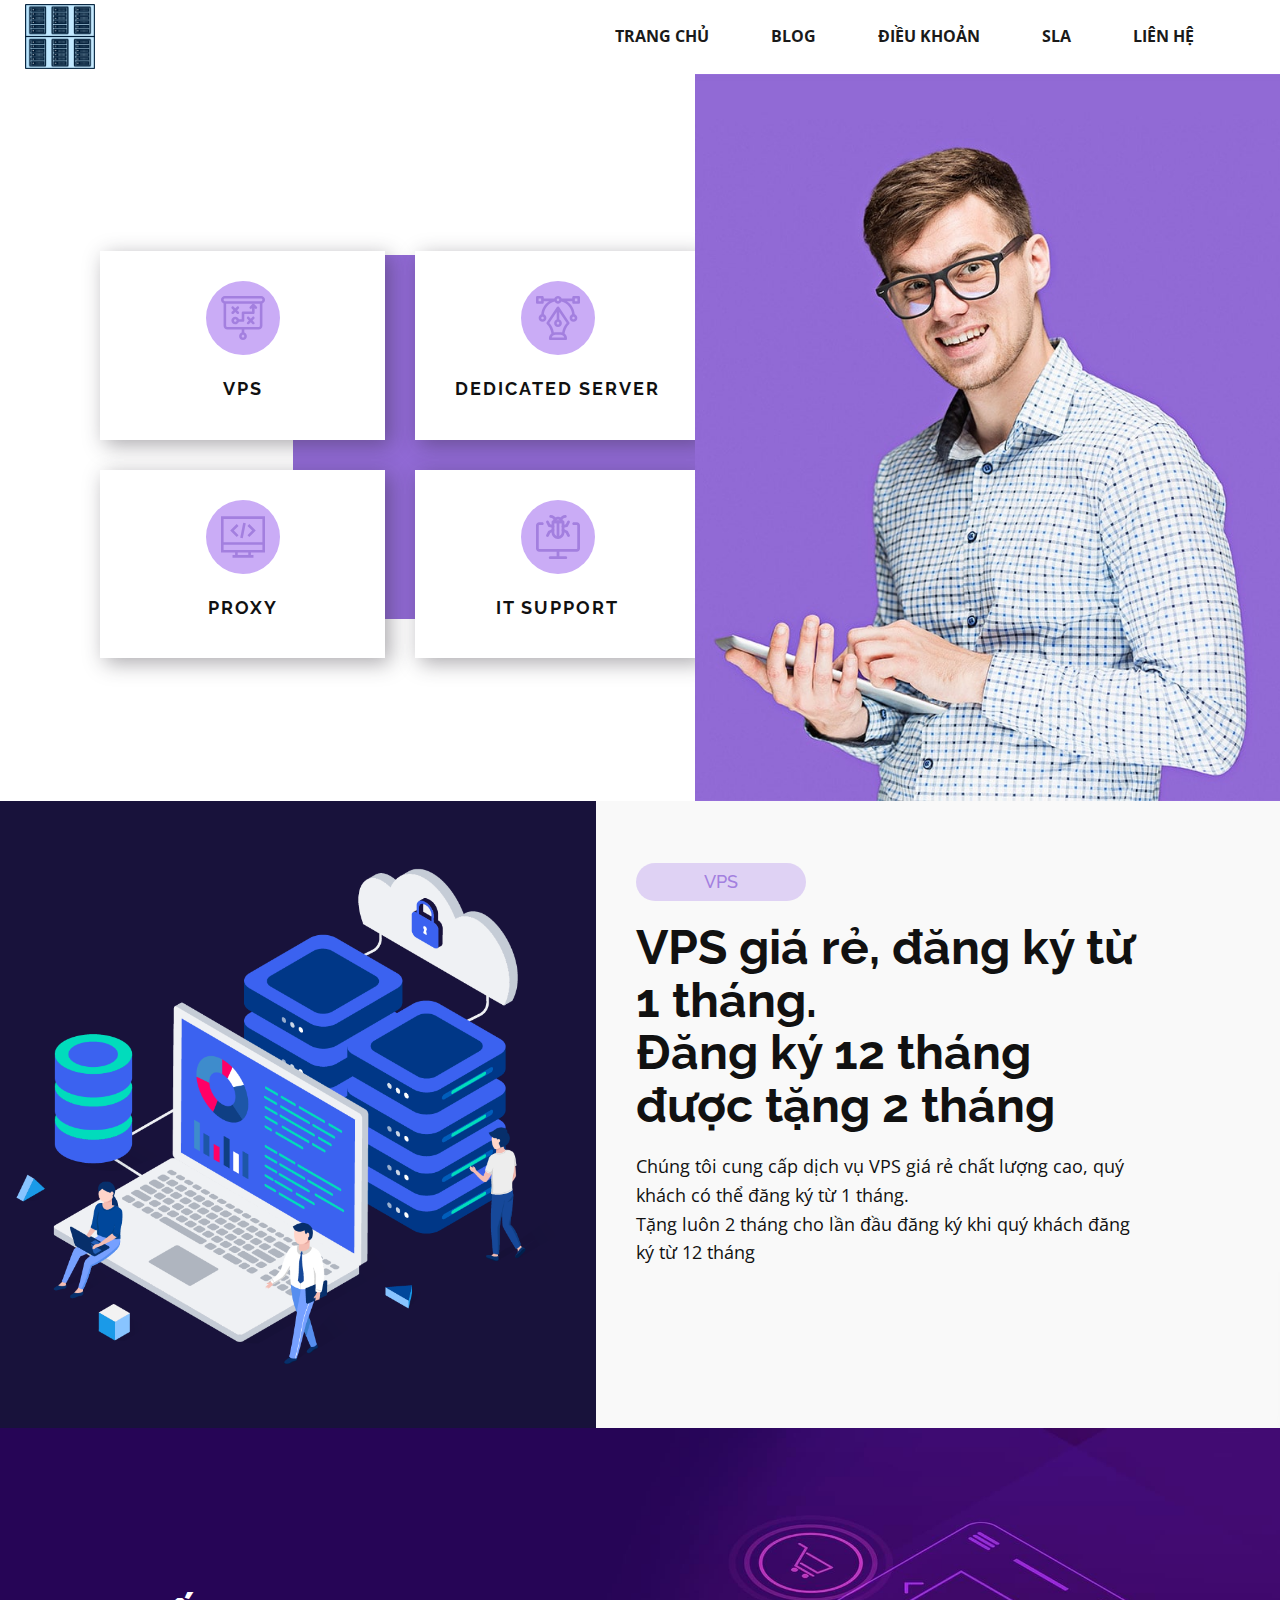
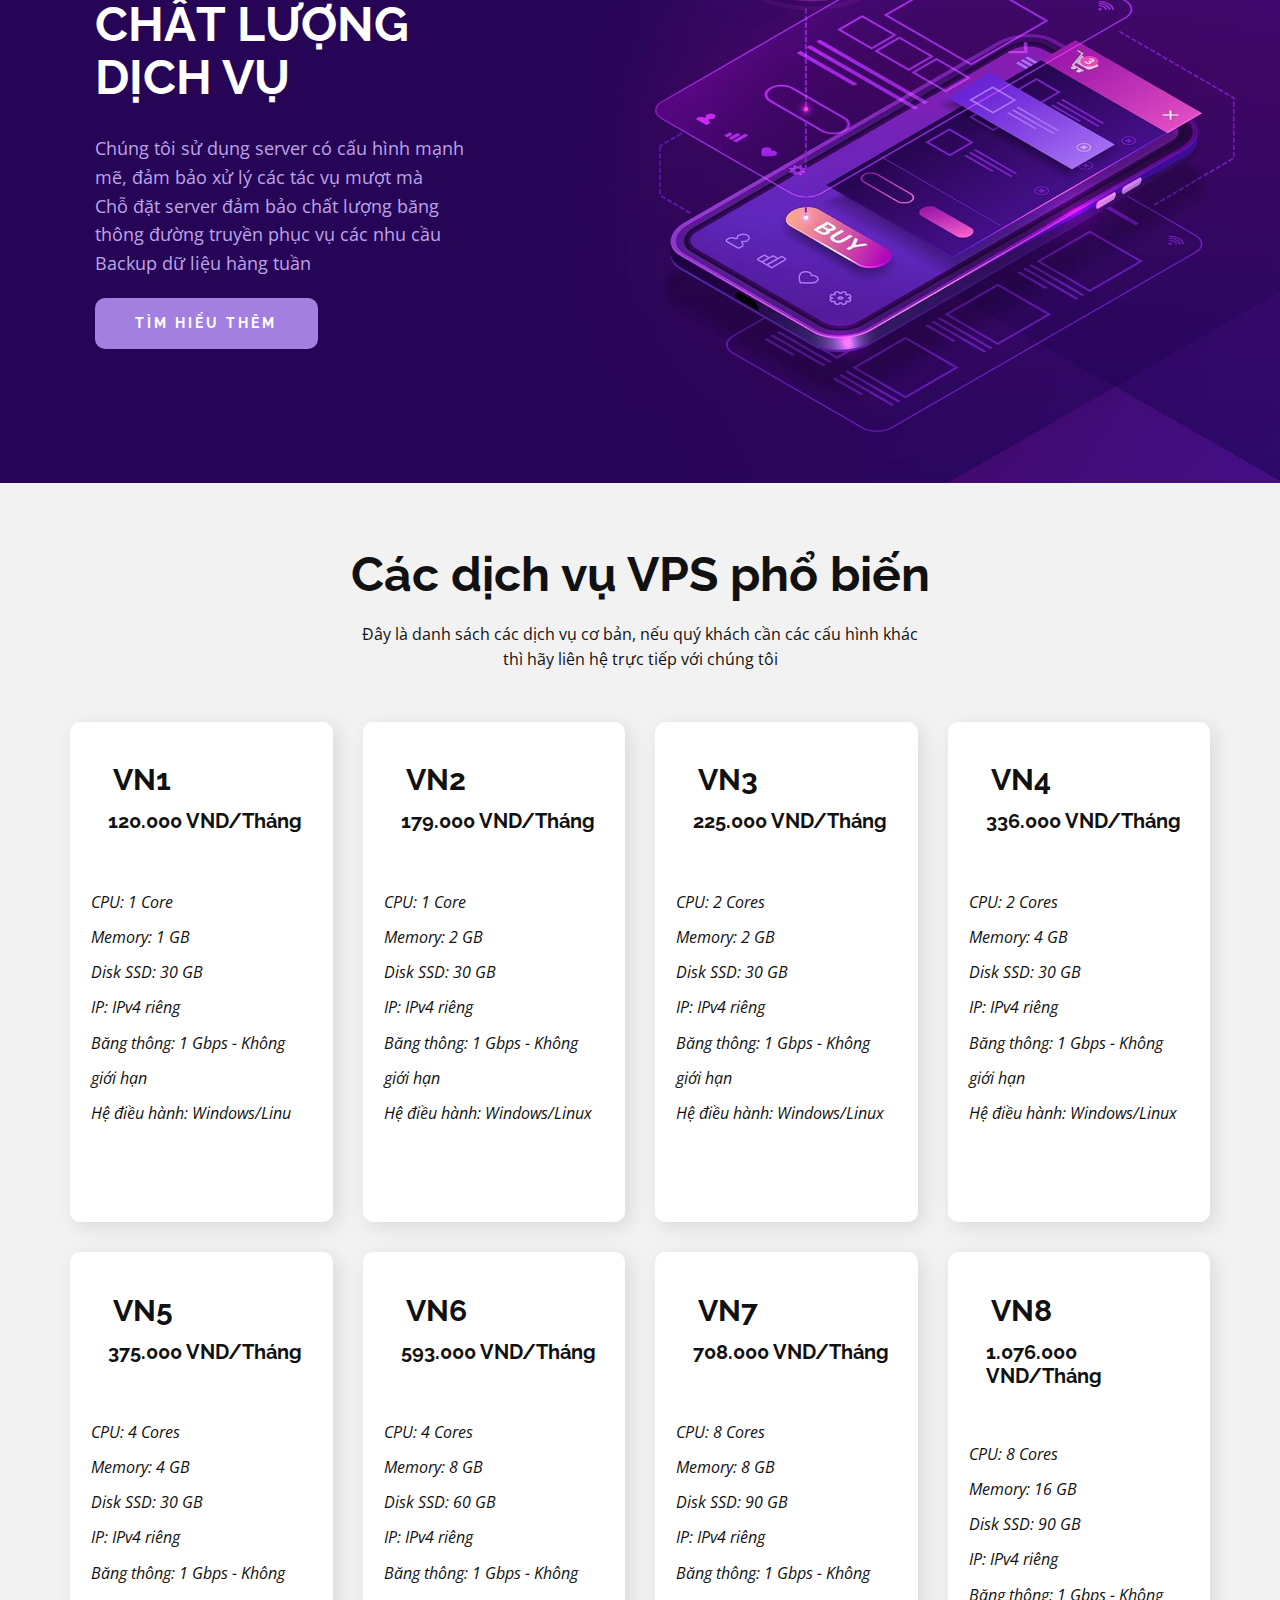
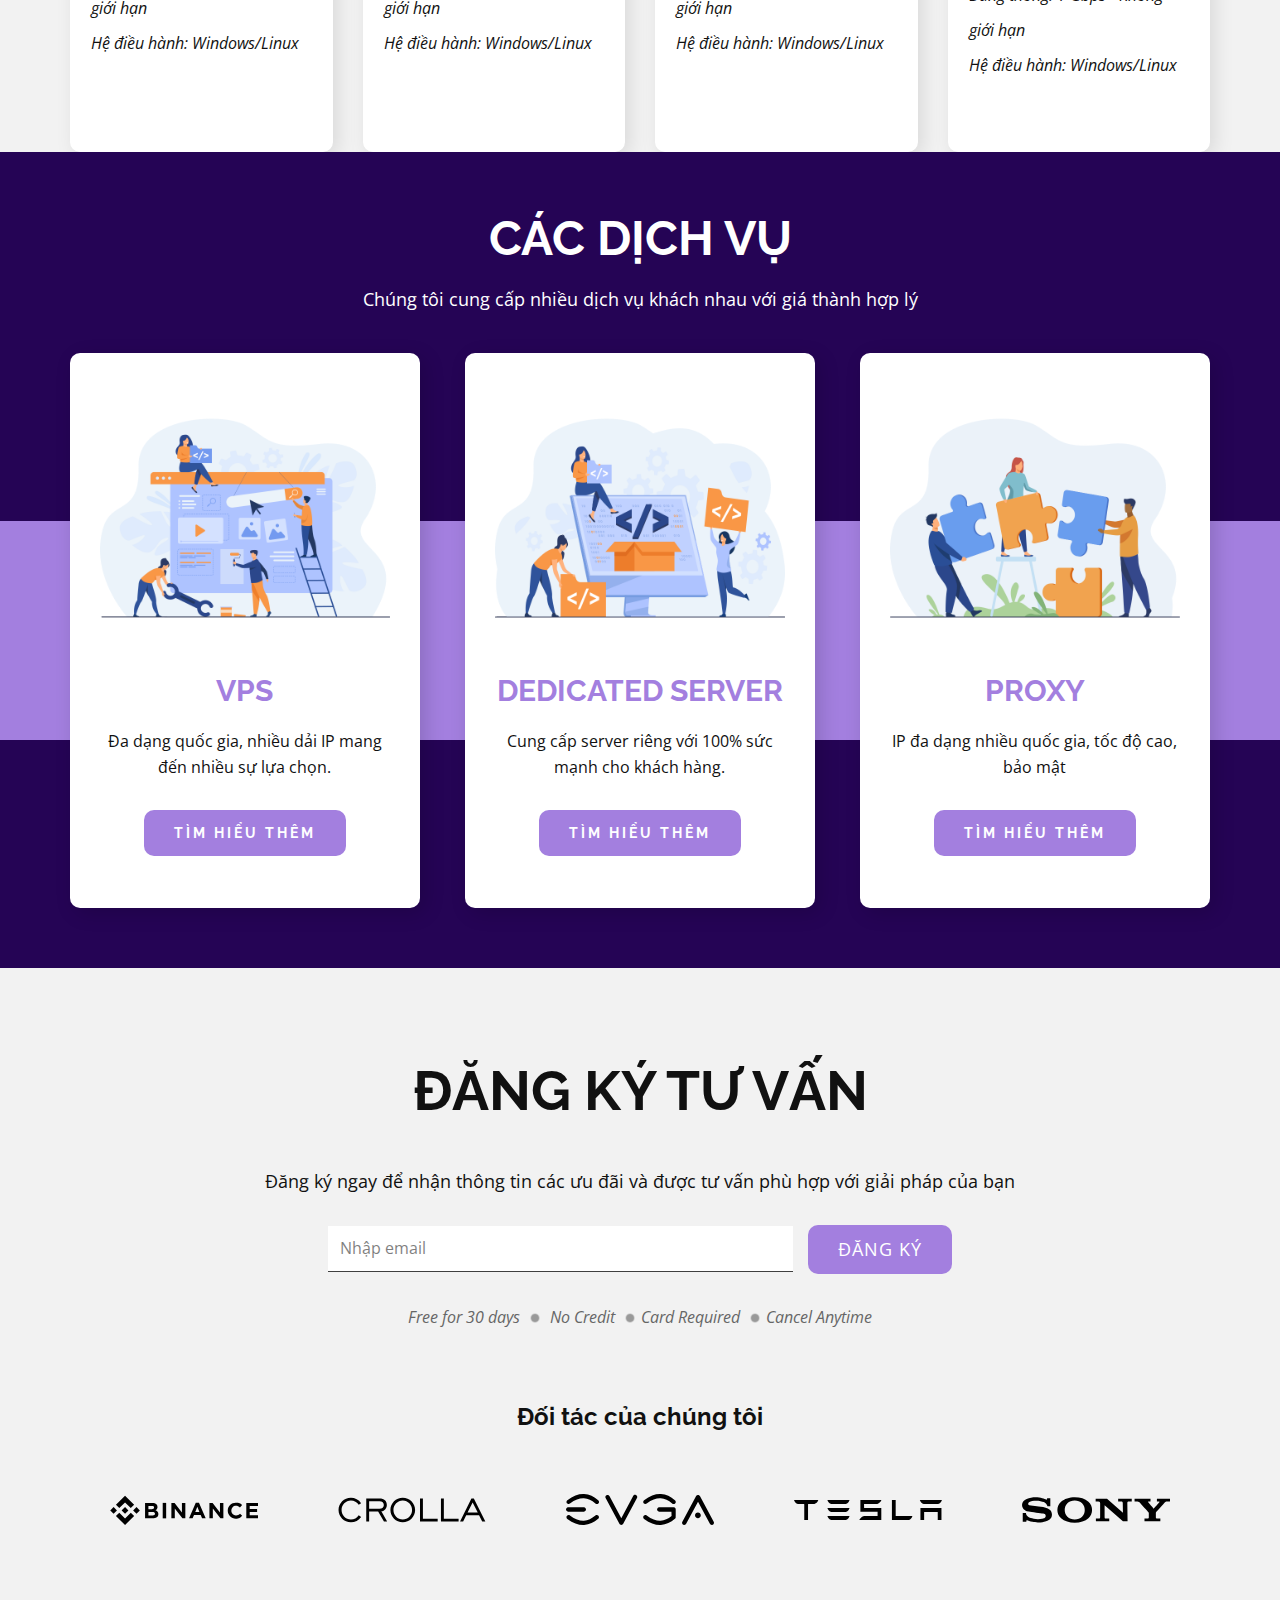
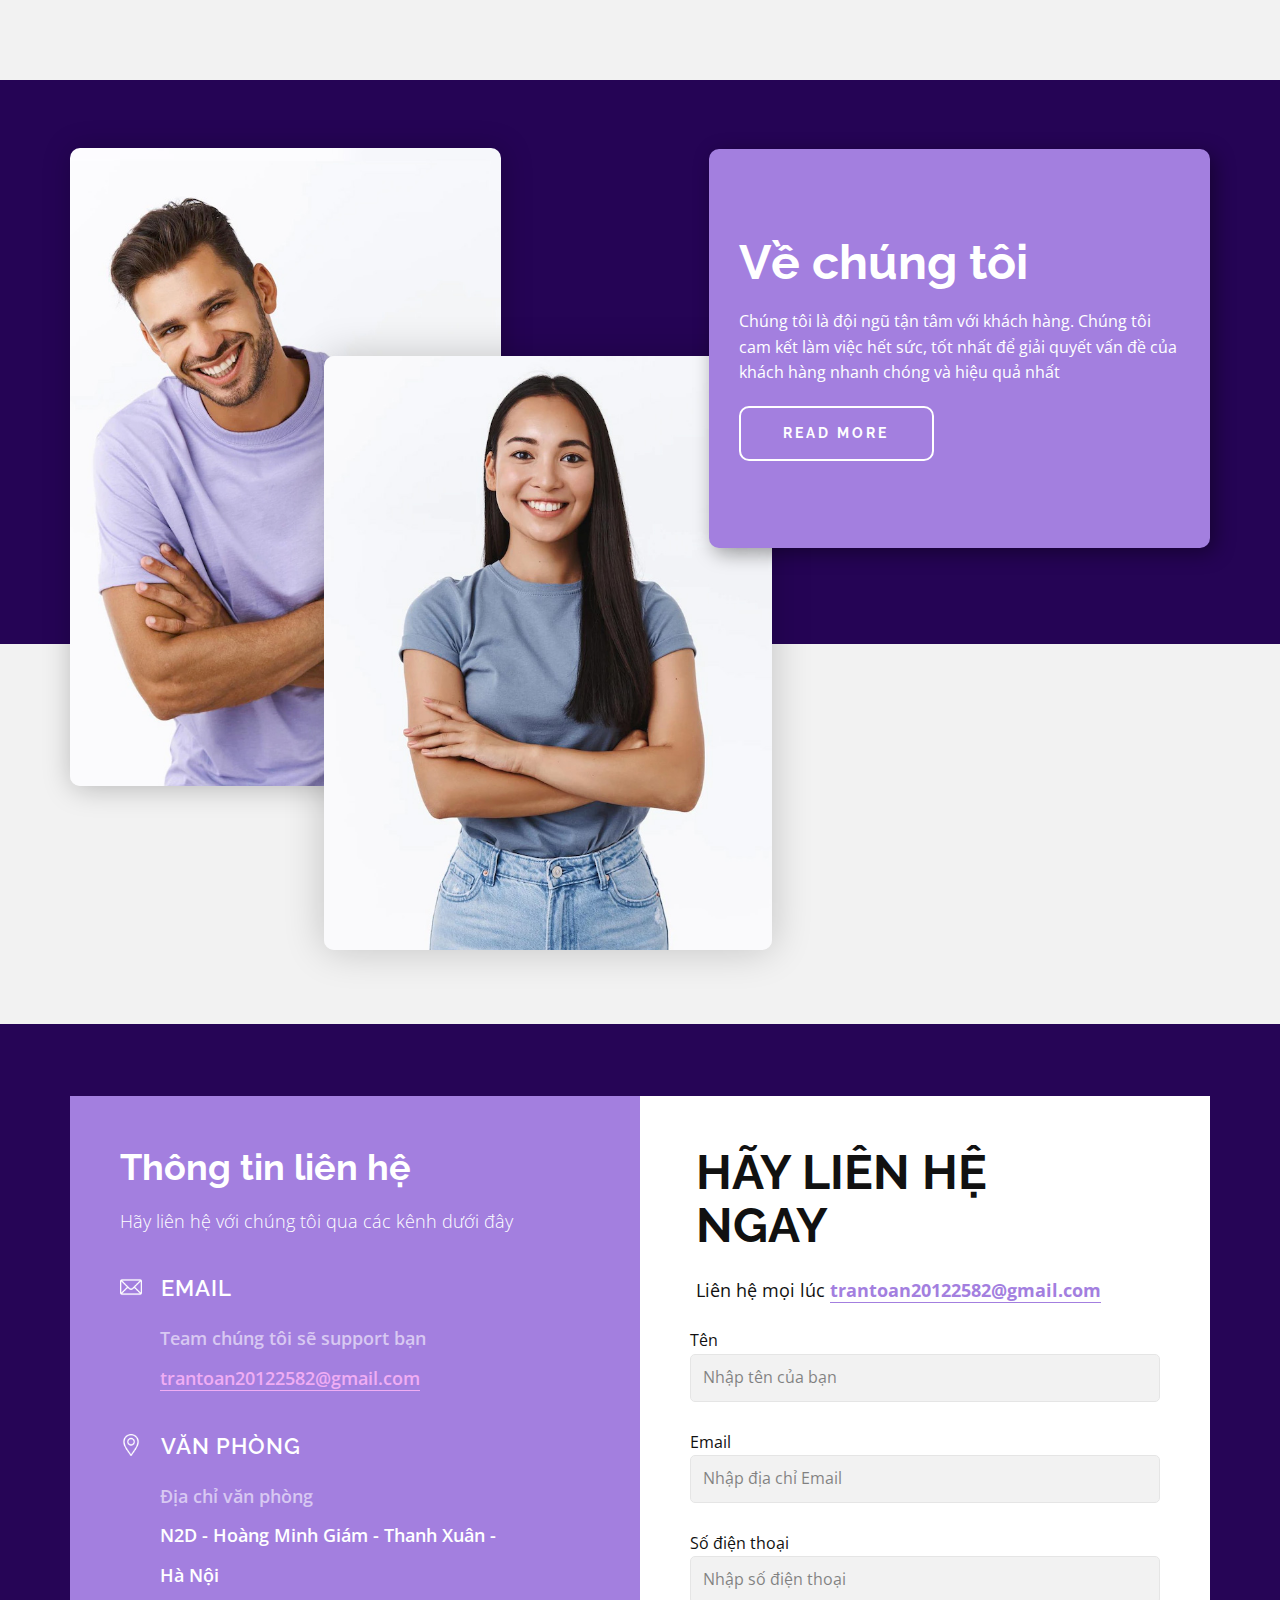
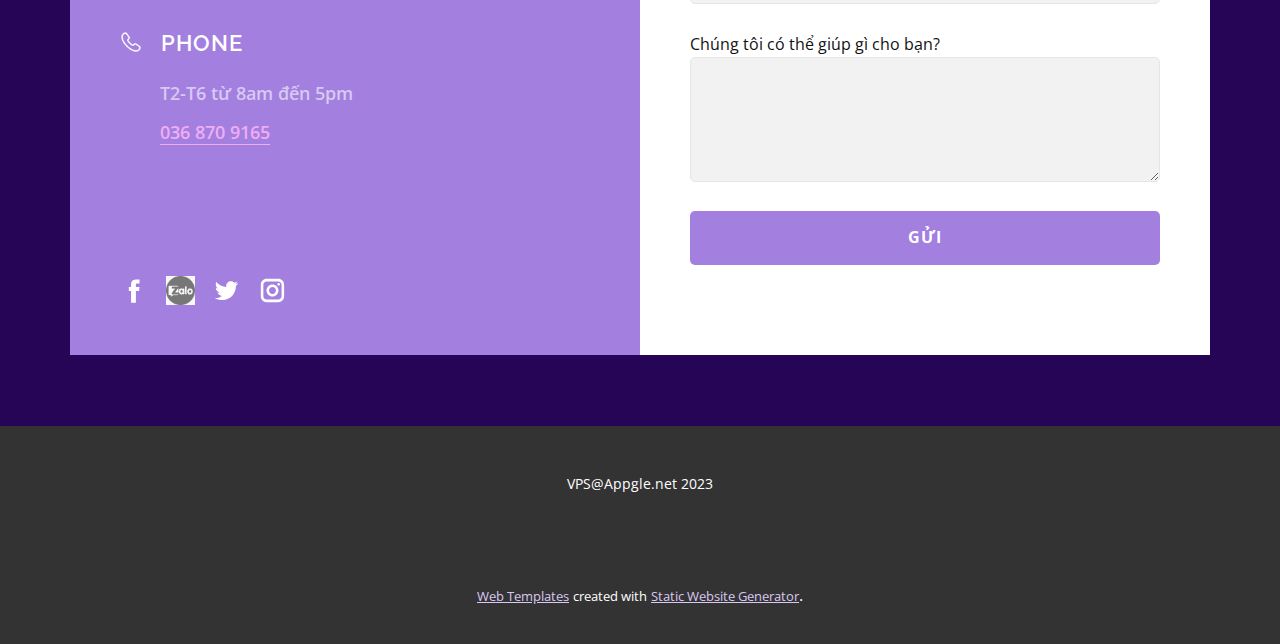
<file: Home.html>
<!DOCTYPE html>
<html style="font-size: 16px;" lang="en"><head>
    <meta name="viewport" content="width=device-width, initial-scale=1.0">
    <meta charset="utf-8">
    <meta name="keywords" content="Mobile App Development, ​Stimulate your cognitive abilities while having fun, What We Do, Testimonials, Company Services, ​Love the way you work together?, Our Portfolio, About Us, ​Our way, Get in Touch, ​Level up your brand">
    <meta name="description" content="">
    <title>Home</title>
    <link rel="stylesheet" href="nicepage.css" media="screen">
<link rel="stylesheet" href="Home.css" media="screen">
    <script class="u-script" type="text/javascript" src="jquery.js" defer=""></script>
    <script class="u-script" type="text/javascript" src="nicepage.js" defer=""></script>
    <meta name="generator" content="Nicepage 5.9.10, nicepage.com">
    <meta name="referrer" content="origin">
    <link id="u-theme-google-font" rel="stylesheet" href="https://fonts.googleapis.com/css?family=Raleway:100,100i,200,200i,300,300i,400,400i,500,500i,600,600i,700,700i,800,800i,900,900i|Open+Sans:300,300i,400,400i,500,500i,600,600i,700,700i,800,800i">
    <link id="u-page-google-font" rel="stylesheet" href="https://fonts.googleapis.com/css?family=Raleway:100,100i,200,200i,300,300i,400,400i,500,500i,600,600i,700,700i,800,800i,900,900i">
    
    
    
    
    
    
    
    
    
    <script type="application/ld+json">{
		"@context": "http://schema.org",
		"@type": "Organization",
		"name": "",
		"logo": "images/6a3a674de7735d7436946c3b8574ad84e2a336fe68dc4c9499cbbcdeb97129925b6987abfb405fb6a9b325559240f3a44b2b73be20daadb89cedb7_1280.png"
}</script>
    <meta name="theme-color" content="#a37fdf">
    <meta property="og:title" content="Home">
    <meta property="og:type" content="website">
  <meta data-intl-tel-input-cdn-path="intlTelInput/" /></head>
  <body class="u-body u-xl-mode" data-lang="en"><header class="u-clearfix u-header u-header" id="sec-d402"><div class="u-clearfix u-sheet u-sheet-1">
        <a href="Home.html" class="u-image u-logo u-image-1" data-image-width="1280" data-image-height="1186" title="Home">
          <img src="images/6a3a674de7735d7436946c3b8574ad84e2a336fe68dc4c9499cbbcdeb97129925b6987abfb405fb6a9b325559240f3a44b2b73be20daadb89cedb7_1280.png" class="u-logo-image u-logo-image-1">
        </a>
        <nav class="u-menu u-menu-one-level u-offcanvas u-menu-1" data-responsive-from="MD">
          <div class="menu-collapse" style="font-size: 1rem; letter-spacing: 0px; font-weight: 700; text-transform: uppercase;">
            <a class="u-button-style u-custom-active-border-color u-custom-border u-custom-border-color u-custom-borders u-custom-hover-border-color u-custom-left-right-menu-spacing u-custom-padding-bottom u-custom-text-active-color u-custom-text-color u-custom-text-hover-color u-custom-top-bottom-menu-spacing u-nav-link u-text-active-palette-1-base u-text-hover-palette-2-base" href="#">
              <svg class="u-svg-link" viewBox="0 0 24 24"><use xmlns:xlink="http://www.w3.org/1999/xlink" xlink:href="#menu-hamburger"></use></svg>
              <svg class="u-svg-content" version="1.1" id="menu-hamburger" viewBox="0 0 16 16" x="0px" y="0px" xmlns:xlink="http://www.w3.org/1999/xlink" xmlns="http://www.w3.org/2000/svg"><g><rect y="1" width="16" height="2"></rect><rect y="7" width="16" height="2"></rect><rect y="13" width="16" height="2"></rect>
</g></svg>
            </a>
          </div>
          <div class="u-custom-menu u-nav-container">
            <ul class="u-nav u-spacing-30 u-unstyled u-nav-1"><li class="u-nav-item"><a class="u-border-2 u-border-active-palette-1-base u-border-hover-palette-1-light-1 u-border-no-left u-border-no-right u-border-no-top u-button-style u-nav-link u-text-active-grey-90 u-text-grey-90 u-text-hover-grey-90" href="#" style="padding: 10px 16px;">Trang chủ</a>
</li><li class="u-nav-item"><a class="u-border-2 u-border-active-palette-1-base u-border-hover-palette-1-light-1 u-border-no-left u-border-no-right u-border-no-top u-button-style u-nav-link u-text-active-grey-90 u-text-grey-90 u-text-hover-grey-90" href="#" style="padding: 10px 16px;">Blog</a>
</li><li class="u-nav-item"><a class="u-border-2 u-border-active-palette-1-base u-border-hover-palette-1-light-1 u-border-no-left u-border-no-right u-border-no-top u-button-style u-nav-link u-text-active-grey-90 u-text-grey-90 u-text-hover-grey-90" style="padding: 10px 16px;">Điều khoản</a>
</li><li class="u-nav-item"><a class="u-border-2 u-border-active-palette-1-base u-border-hover-palette-1-light-1 u-border-no-left u-border-no-right u-border-no-top u-button-style u-nav-link u-text-active-grey-90 u-text-grey-90 u-text-hover-grey-90" style="padding: 10px 16px;">SLA</a>
</li><li class="u-nav-item"><a class="u-border-2 u-border-active-palette-1-base u-border-hover-palette-1-light-1 u-border-no-left u-border-no-right u-border-no-top u-button-style u-nav-link u-text-active-grey-90 u-text-grey-90 u-text-hover-grey-90" href="#" style="padding: 10px 16px;">Liên hệ</a>
</li></ul>
          </div>
          <div class="u-custom-menu u-nav-container-collapse">
            <div class="u-border-2 u-border-palette-5-light-1 u-container-style u-inner-container-layout u-opacity u-opacity-95 u-palette-4-dark-1 u-sidenav">
              <div class="u-inner-container-layout u-sidenav-overflow">
                <div class="u-menu-close"></div>
                <ul class="u-align-center u-nav u-popupmenu-items u-text-hover-white u-unstyled u-nav-2"><li class="u-nav-item"><a class="u-button-style u-nav-link" href="#">Trang chủ</a>
</li><li class="u-nav-item"><a class="u-button-style u-nav-link" href="#">Blog</a>
</li><li class="u-nav-item"><a class="u-button-style u-nav-link">Điều khoản</a>
</li><li class="u-nav-item"><a class="u-button-style u-nav-link">SLA</a>
</li><li class="u-nav-item"><a class="u-button-style u-nav-link" href="#">Liên hệ</a>
</li></ul>
              </div>
            </div>
            <div class="u-black u-menu-overlay u-opacity u-opacity-70"></div>
          </div>
        </nav>
      </div></header>
    <section class="u-clearfix u-section-1" id="sec-25ad">
      <img class="u-image u-image-1" src="images/fgfgfg5t.jpg" data-image-width="1920" data-image-height="1200">
      <div class="u-clearfix u-layout-wrap u-layout-wrap-1">
        <div class="u-layout">
          <div class="u-layout-row">
            <div class="u-container-style u-layout-cell u-size-31 u-layout-cell-1">
              <div class="u-container-layout u-valign-middle u-container-layout-1">
                <h1 class="u-align-left u-text u-text-body-alt-color u-text-1">Dịch vụ</h1>
                <div class="u-list u-list-1">
                  <div class="u-repeater u-repeater-1">
                    <div class="u-container-style u-list-item u-repeater-item u-video-cover u-white u-list-item-1">
                      <div class="u-container-layout u-similar-container u-valign-top u-container-layout-2"><span class="u-icon u-icon-circle u-palette-5-light-2 u-text-palette-1-base u-icon-1"><svg class="u-svg-link" preserveAspectRatio="xMidYMin slice" viewBox="0 0 512 512" style=""><use xmlns:xlink="http://www.w3.org/1999/xlink" xlink:href="#svg-da55"></use></svg><svg class="u-svg-content" viewBox="0 0 512 512" x="0px" y="0px" id="svg-da55" style="enable-background:new 0 0 512 512;"><g><g><path d="M386.607,304.394L367.213,285l19.393-19.393c5.859-5.858,5.859-15.356,0-21.214c-5.857-5.858-15.355-5.858-21.213,0    L346,263.787l-19.394-19.394c-5.857-5.858-15.355-5.858-21.213,0c-5.858,5.858-5.858,15.355,0,21.213L324.787,285l-19.393,19.393    c-5.858,5.858-5.858,15.355,0,21.213c5.857,5.857,15.355,5.858,21.213,0L346,306.213l19.394,19.394    c5.857,5.857,15.355,5.858,21.213,0C392.465,319.749,392.465,310.252,386.607,304.394z"></path>
</g>
</g><g><g><path d="M206.607,184.394L187.213,165l19.393-19.393c5.858-5.858,5.858-15.355,0-21.213c-5.857-5.858-15.355-5.858-21.213,0    L166,143.787l-19.394-19.394c-5.857-5.858-15.355-5.858-21.213,0c-5.858,5.858-5.858,15.355,0,21.213L144.787,165l-19.393,19.393    c-5.859,5.858-5.859,15.356,0,21.214c5.857,5.857,15.355,5.858,21.213,0L166,186.213l19.394,19.394    c5.857,5.857,15.355,5.858,21.213,0C212.465,199.749,212.465,190.252,206.607,184.394z"></path>
</g>
</g><g><g><path d="M416.606,124.394l-30-30c-0.029-0.029-0.06-0.052-0.089-0.081c-5.916-5.822-15.373-5.668-21.124,0.081l-30,30    c-5.858,5.858-5.858,15.355,0,21.213c5.857,5.858,15.355,5.858,21.213,0l4.394-4.394V180H256c-8.284,0-15,6.716-15,15v75h-32.58    c-6.192-17.459-22.865-30-42.42-30c-24.813,0-45,20.187-45,45s20.187,45,45,45c19.555,0,36.228-12.541,42.42-30H256    c8.284,0,15-6.716,15-15v-75h105c8.284,0,15-6.716,15-15v-53.787l4.394,4.394C398.322,148.535,402.161,150,406,150    s7.678-1.465,10.606-4.393C422.464,139.749,422.464,130.252,416.606,124.394z M166,300c-8.271,0-15-6.729-15-15s6.729-15,15-15    s15,6.729,15,15S174.271,300,166,300z"></path>
</g>
</g><g><g><path d="M467,0H45C20.187,0,0,20.187,0,45c0,19.555,12.541,36.228,30,42.42V345c0,24.813,20.187,45,45,45h166v34.58    c-17.459,6.192-30,22.865-30,42.42c0,24.813,20.187,45,45,45s45-20.187,45-45c0-19.555-12.541-36.228-30-42.42V390h166    c24.813,0,45-20.187,45-45V87.42c17.459-6.192,30-22.865,30-42.42C512,20.187,491.813,0,467,0z M256,482c-8.271,0-15-6.729-15-15    s6.729-15,15-15s15,6.729,15,15S264.271,482,256,482z M452,345c0,8.271-6.729,15-15,15H75c-8.271,0-15-6.729-15-15V90h392V345z     M467,60H45c-8.271,0-15-6.729-15-15s6.729-15,15-15h422c8.271,0,15,6.729,15,15S475.271,60,467,60z"></path>
</g>
</g></svg></span>
                        <h4 class="u-align-center u-text u-text-2">VPS</h4>
                      </div>
                    </div>
                    <div class="u-align-center u-container-style u-list-item u-repeater-item u-video-cover u-white u-list-item-2">
                      <div class="u-container-layout u-similar-container u-valign-top u-container-layout-3"><span class="u-icon u-icon-circle u-palette-5-light-2 u-text-palette-1-base u-icon-2"><svg class="u-svg-link" preserveAspectRatio="xMidYMin slice" viewBox="0 0 512 512" style=""><use xmlns:xlink="http://www.w3.org/1999/xlink" xlink:href="#svg-a24a"></use></svg><svg class="u-svg-content" viewBox="0 0 512 512" x="0px" y="0px" id="svg-a24a" style="enable-background:new 0 0 512 512;"><g><g><path d="M497,0h-60c-8.284,0-15,6.716-15,15v15H298.42C292.228,12.542,275.555,0,256,0s-36.228,12.542-42.42,30H90V15    c0-8.284-6.716-15-15-15H15C6.716,0,0,6.716,0,15v60c0,8.284,6.716,15,15,15h60c8.284,0,15-6.716,15-15V59.8h62.377    c-54.116,34.274-87.012,92.175-90.969,153.642C43.738,219.518,31,236.294,31,256c0,24.813,20.187,45,45,45s45-20.187,45-45    c0-19.38-12.315-35.938-29.53-42.26c5.326-70.647,56.198-131.494,124.226-148.758C223.07,79.794,238.361,90,256,90    c17.639,0,32.93-10.206,40.304-25.017c68.029,17.264,118.9,78.111,124.226,148.758C403.315,220.062,391,236.62,391,256    c0,24.813,20.187,45,45,45s45-20.187,45-45c0-19.706-12.738-36.482-30.408-42.558C446.627,151.852,413.633,94.207,359.623,60H422    v15c0,8.284,6.716,15,15,15h60c8.284,0,15-6.716,15-15V15C512,6.716,505.284,0,497,0z M60,60H30V30h30V60z M76,271    c-8.271,0-15-6.729-15-15s6.729-15,15-15s15,6.729,15,15S84.271,271,76,271z M256,60c-8.271,0-15-6.729-15-15s6.729-15,15-15    s15,6.729,15,15S264.271,60,256,60z M436,241c8.271,0,15,6.729,15,15s-6.729,15-15,15s-15-6.729-15-15S427.729,241,436,241z     M482,60h-30V30h30V60z"></path>
</g>
</g><g><g><path d="M388.48,307.679l-120-179.999c-0.004-0.006-0.009-0.012-0.013-0.019c-0.043-0.064-0.09-0.125-0.134-0.188    c-0.206-0.299-0.423-0.587-0.649-0.868c-6.321-7.854-18.357-7.324-24.017,0.868c-0.044,0.063-0.091,0.124-0.134,0.188    c-0.004,0.007-0.009,0.012-0.013,0.019l-120,180c-3.967,5.949-3.182,13.871,1.874,18.927    c29.927,29.927,48.975,69.047,54.164,110.901c-2.329,1.883-4.578,3.899-6.71,6.081C158.759,458.001,151,476.97,151,497    c0,8.284,6.716,15,15,15h180c8.284,0,15-6.716,15-15c0-20.03-7.759-38.999-21.847-53.412c-2.133-2.182-4.381-4.198-6.711-6.081    c5.188-41.856,24.236-80.976,54.163-110.9C391.662,321.551,392.447,313.628,388.48,307.679z M256,301c8.271,0,15,6.729,15,15    s-6.729,15-15,15s-15-6.729-15-15S247.729,301,256,301z M183.558,482c6.241-17.833,23.159-31,42.442-31h60    c19.283,0,36.201,13.167,42.442,31H183.558z M304.245,423.283C298.345,421.777,292.229,421,286,421h-60    c-6.229,0-12.345,0.777-18.245,2.284c-7.02-40.429-25.251-78.221-52.65-108.899L241,185.542v88.039    c-17.459,6.192-30,22.865-30,42.42c0,24.813,20.187,45,45,45s45-20.187,45-45c0-19.555-12.541-36.228-30-42.42v-88.039    l85.896,128.843C329.496,345.06,311.264,382.853,304.245,423.283z"></path>
</g>
</g></svg></span>
                        <h4 class="u-text u-text-3">Dedicated Server</h4>
                      </div>
                    </div>
                    <div class="u-align-center u-container-style u-list-item u-repeater-item u-video-cover u-white u-list-item-3">
                      <div class="u-container-layout u-similar-container u-valign-top u-container-layout-4"><span class="u-icon u-icon-circle u-palette-5-light-2 u-text-palette-1-base u-icon-3"><svg class="u-svg-link" preserveAspectRatio="xMidYMin slice" viewBox="0 0 512 512" style=""><use xmlns:xlink="http://www.w3.org/1999/xlink" xlink:href="#svg-d0f5"></use></svg><svg class="u-svg-content" viewBox="0 0 512 512" x="0px" y="0px" id="svg-d0f5" style="enable-background:new 0 0 512 512;"><g><g><path d="M0,15.845v420.259h164.332v30.049h-30.036v30.001h243.407v-30.001h-30.036v-30.049H512V15.845H0z M317.665,466.153    H194.334v-30.049h123.332V466.153z M481.999,406.103H30.001v-60.075h451.997V406.103z M481.999,316.027H30.001V45.847h451.997    V316.027z"></path>
</g>
</g><g><g><polygon points="203.943,126.712 182.729,105.498 107.29,180.937 182.729,256.375 203.943,235.161 149.718,180.937   "></polygon>
</g>
</g><g><g><polygon points="329.271,105.498 308.057,126.712 362.282,180.937 308.057,235.161 329.271,256.375 404.709,180.937   "></polygon>
</g>
</g><g><g><rect x="166.742" y="165.947" transform="matrix(0.1951 -0.9808 0.9808 0.1951 28.5815 396.7237)" width="178.511" height="30.002"></rect>
</g>
</g></svg></span>
                        <h4 class="u-text u-text-4">Proxy</h4>
                      </div>
                    </div>
                    <div class="u-align-center u-container-style u-list-item u-repeater-item u-video-cover u-white u-list-item-4">
                      <div class="u-container-layout u-similar-container u-valign-top u-container-layout-5"><span class="u-icon u-icon-circle u-palette-5-light-2 u-text-palette-1-base u-icon-4"><svg class="u-svg-link" preserveAspectRatio="xMidYMin slice" viewBox="0 0 24 24" style=""><use xmlns:xlink="http://www.w3.org/1999/xlink" xlink:href="#svg-d9cd"></use></svg><svg class="u-svg-content" viewBox="0 0 24 24" id="svg-d9cd"><path d="m22.25 20h-20.5c-.965 0-1.75-.785-1.75-1.75v-12.5c0-.965.785-1.75 1.75-1.75h1.68c.414 0 .75.336.75.75s-.336.75-.75.75h-1.68c-.136 0-.25.114-.25.25v12.5c0 .136.114.25.25.25h20.5c.136 0 .25-.114.25-.25v-12.5c0-.136-.114-.25-.25-.25h-1.68c-.414 0-.75-.336-.75-.75s.336-.75.75-.75h1.68c.965 0 1.75.785 1.75 1.75v12.5c0 .965-.785 1.75-1.75 1.75z"></path><path d="m16.25 24h-8.5c-.414 0-.75-.336-.75-.75s.336-.75.75-.75h8.5c.414 0 .75.336.75.75s-.336.75-.75.75z"></path><path d="m12 24c-.414 0-.75-.336-.75-.75v-4c0-.414.336-.75.75-.75s.75.336.75.75v4c0 .414-.336.75-.75.75z"></path><path d="m14 4.5h-4c-.414 0-.75-.336-.75-.75 0-1.517 1.233-2.75 2.75-2.75s2.75 1.233 2.75 2.75c0 .414-.336.75-.75.75zm-3-1.5h2c-.229-.304-.591-.5-1-.5s-.771.196-1 .5z"></path><path d="m13.601 3.3c-.069 0-.139-.01-.208-.029-.398-.115-.628-.53-.513-.929.397-1.379 1.68-2.342 3.12-2.342.414 0 .75.336.75.75s-.336.75-.75.75c-.775 0-1.466.518-1.679 1.258-.095.328-.395.542-.72.542z"></path><path d="m10.399 3.3c-.326 0-.625-.214-.72-.542-.213-.74-.904-1.258-1.679-1.258-.414 0-.75-.336-.75-.75s.336-.75.75-.75c1.44 0 2.723.963 3.121 2.342.115.398-.115.813-.513.929-.07.019-.14.029-.209.029z"></path><path d="m14.75 7c-.336 0-.642-.228-.727-.568-.101-.401.144-.809.545-.909l1.666-.416.846-1.691c.186-.371.636-.521 1.006-.336.371.186.521.636.335 1.006l-1 2c-.098.196-.276.34-.489.393l-2 .5c-.061.014-.122.021-.182.021z"></path><path d="m17.75 12c-.275 0-.54-.151-.671-.415l-.886-1.771-1.771-.858c-.373-.181-.528-.629-.348-1.002s.629-.527 1.002-.348l2 .97c.149.072.27.191.344.34l1 2c.185.37.035.82-.335 1.006-.107.053-.222.078-.335.078z"></path><path d="m9.25 7c-.06 0-.121-.007-.182-.022l-2-.5c-.213-.053-.391-.197-.489-.393l-1-2c-.185-.37-.035-.82.335-1.006.372-.185.821-.035 1.006.336l.846 1.691 1.666.416c.402.101.646.508.545.909-.084.341-.391.569-.727.569z"></path><path d="m6.25 12c-.113 0-.227-.025-.335-.079-.371-.186-.521-.636-.335-1.006l1-2c.074-.148.195-.268.344-.34l2-.97c.372-.178.821-.025 1.001.348.181.373.025.821-.348 1.002l-1.77.858-.886 1.771c-.131.265-.397.416-.671.416z"></path><path d="m12 13c-1.93 0-3.5-1.57-3.5-3.5v-5.75c0-.414.336-.75.75-.75h5.5c.414 0 .75.336.75.75v5.75c0 1.93-1.57 3.5-3.5 3.5zm-2-8.5v5c0 1.103.897 2 2 2s2-.897 2-2v-5z"></path><path d="m12 13c-.414 0-.75-.336-.75-.75v-8.5c0-.414.336-.75.75-.75s.75.336.75.75v8.5c0 .414-.336.75-.75.75z"></path></svg></span>
                        <h4 class="u-text u-text-5">IT Support</h4>
                      </div>
                    </div>
                  </div>
                </div>
                <p class="u-align-left u-text u-text-body-alt-color u-text-6">Image from <a href="https://www.freepik.com/photos/man" class="u-border-2 u-border-no-left u-border-no-right u-border-no-top u-border-white u-btn u-button-style u-none u-text-body-alt-color u-btn-1">Freepik</a>
                </p>
              </div>
            </div>
            <div class="u-container-style u-image u-layout-cell u-size-29 u-image-2">
              <div class="u-container-layout u-container-layout-6"></div>
            </div>
          </div>
        </div>
      </div>
    </section>
    <section class="u-clearfix u-image u-valign-middle u-section-2" id="sec-f0a5" data-image-width="1980" data-image-height="1321">
      <div class="u-clearfix u-layout-wrap u-layout-wrap-1">
        <div class="u-layout">
          <div class="u-layout-row">
            <div class="u-container-style u-image u-layout-cell u-size-30-lg u-size-30-xl u-size-60-md u-size-60-sm u-size-60-xs u-image-1" data-image-width="1200" data-image-height="1000">
              <div class="u-container-layout u-valign-middle u-container-layout-1"></div>
            </div>
            <div class="u-align-left u-container-align-left u-container-style u-layout-cell u-shape-rectangle u-size-30-lg u-size-30-xl u-size-60-md u-size-60-sm u-size-60-xs u-layout-cell-2">
              <div class="u-container-layout u-container-layout-2">
                <div class="u-container-align-center u-container-style u-group u-opacity u-opacity-80 u-palette-1-light-2 u-radius-50 u-shape-round u-group-1">
                  <div class="u-container-layout">
                    <h6 class="u-text u-text-default u-text-palette-1-base u-text-1">VPS</h6>
                  </div>
                </div>
                <h2 class="u-align-left u-text u-text-2">VPS giá rẻ, đăng ký từ 1 tháng.&nbsp;<br>Đăng ký 12 tháng được tặng 2 tháng
                </h2>
                <p class="u-align-left u-text u-text-3">Chúng tôi cung cấp dịch vụ VPS giá rẻ chất lượng cao, quý khách có thể đăng ký từ 1 tháng.<br>Tặng luôn 2 tháng cho lần đầu đăng ký khi quý khách đăng ký từ 12 tháng&nbsp;
                </p>
              </div>
            </div>
          </div>
        </div>
      </div>
    </section>
    <section class="u-align-left u-clearfix u-image u-section-3" id="carousel_d518" data-image-width="1980" data-image-height="1200">
      <div class="u-clearfix u-layout-wrap u-layout-wrap-1">
        <div class="u-gutter-0 u-layout">
          <div class="u-layout-row">
            <div class="u-align-left u-container-align-left u-container-style u-layout-cell u-left-cell u-shape-rectangle u-size-25-lg u-size-25-xl u-size-60-md u-size-60-sm u-size-60-xs u-layout-cell-1">
              <div class="u-container-layout u-valign-middle u-container-layout-1">
                <h2 class="u-align-left u-text u-text-body-alt-color u-text-1">CHẤT LƯỢNG DỊCH VỤ</h2>
                <p class="u-align-left u-text u-text-palette-1-light-1 u-text-2">Chúng tôi sử dụng server có cấu hình mạnh mẽ, đảm bảo xử lý các tác vụ mượt mà<br>Chỗ đặt server đảm bảo chất lượng băng thông đường truyền phục vụ các nhu cầu<br>Backup dữ liệu hàng tuần
                </p>
                <a href="#" class="u-active-palette-2-light-1 u-align-left u-border-none u-btn u-btn-round u-button-style u-custom-font u-font-raleway u-hover-palette-2-light-1 u-palette-1-base u-radius-10 u-text-body-alt-color u-btn-1">Tìm hiểu thêm</a>
              </div>
            </div>
            <div class="u-align-left u-container-style u-image u-layout-cell u-right-cell u-size-35-lg u-size-35-xl u-size-60-md u-size-60-sm u-size-60-xs u-image-1" data-image-width="1296" data-image-height="1080">
              <div class="u-container-layout u-valign-bottom u-container-layout-2"></div>
            </div>
          </div>
        </div>
      </div>
    </section>
    <section class="u-align-center u-clearfix u-grey-5 u-section-4" id="carousel_e658">
      <div class="u-clearfix u-sheet u-valign-middle-lg u-valign-middle-md u-valign-middle-sm u-valign-middle-xs u-sheet-1">
        <h2 class="u-text u-text-default u-text-1">Các dịch vụ VPS phổ biến</h2>
        <p class="u-text u-text-2">Đây là danh sách các dịch vụ cơ bản, nếu quý khách cần các cấu hình khác thì hãy liên hệ trực tiếp với chúng tôi</p>
        <div class="u-expanded-width u-layout-grid u-list u-list-1">
          <div class="u-repeater u-repeater-1">
            <div class="u-align-left u-container-style u-list-item u-radius-10 u-repeater-item u-shape-round u-white u-list-item-1">
              <div class="u-container-layout u-similar-container u-valign-top-md u-valign-top-sm u-valign-top-xs u-container-layout-1">
                <div class="u-container-style u-group u-shape-rectangle u-group-1">
                  <div class="u-container-layout u-container-layout-2">
                    <h3 class="u-align-left u-text u-text-3">VN1</h3>
                    <h5 class="u-align-left u-text u-text-4">120.000 VND/Tháng</h5>
                  </div>
                </div>
                <p class="u-text u-text-5"> CPU: 1 Core <br> Memory: 1 GB <br> Disk SSD: 30 GB <br> IP: IPv4 riêng <br> Băng thông: 1 Gbps - Không giới hạn <br> Hệ điều hành: Windows/Linu
                </p>
              </div>
            </div>
            <div class="u-align-left u-container-style u-list-item u-radius-10 u-repeater-item u-shape-round u-white u-list-item-2">
              <div class="u-container-layout u-similar-container u-valign-top-md u-valign-top-sm u-valign-top-xs u-container-layout-3">
                <div class="u-container-style u-group u-shape-rectangle u-group-2">
                  <div class="u-container-layout u-container-layout-4">
                    <h3 class="u-align-left u-text u-text-6">VN2</h3>
                    <h5 class="u-align-left u-text u-text-7"> 179.000 VND/Tháng</h5>
                  </div>
                </div>
                <p class="u-text u-text-8"> CPU: 1 Core <br> Memory: 2 GB <br> Disk SSD: 30 GB <br> IP: IPv4 riêng <br> Băng thông: 1 Gbps - Không giới hạn <br> Hệ điều hành: Windows/Linux
                </p>
              </div>
            </div>
            <div class="u-align-left u-container-style u-list-item u-radius-10 u-repeater-item u-shape-round u-white u-list-item-3">
              <div class="u-container-layout u-similar-container u-valign-top-md u-valign-top-sm u-valign-top-xs u-container-layout-5">
                <div class="u-container-style u-group u-shape-rectangle u-group-3">
                  <div class="u-container-layout u-container-layout-6">
                    <h3 class="u-align-left u-text u-text-9">VN3</h3>
                    <h5 class="u-align-left u-text u-text-10"> 225.000 VND/Tháng</h5>
                  </div>
                </div>
                <p class="u-text u-text-11"> CPU: 2 Cores <br> Memory: 2 GB <br> Disk SSD: 30 GB <br> IP: IPv4 riêng <br> Băng thông: 1 Gbps - Không giới hạn <br> Hệ điều hành: Windows/Linux
                </p>
              </div>
            </div>
            <div class="u-align-left u-container-style u-list-item u-radius-10 u-repeater-item u-shape-round u-white u-list-item-4">
              <div class="u-container-layout u-similar-container u-valign-top-md u-valign-top-sm u-valign-top-xs u-container-layout-7">
                <div class="u-container-style u-group u-shape-rectangle u-group-4">
                  <div class="u-container-layout u-container-layout-8">
                    <h3 class="u-align-left u-text u-text-12">VN4</h3>
                    <h5 class="u-align-left u-text u-text-13"> 336.000 VND/Tháng</h5>
                  </div>
                </div>
                <p class="u-text u-text-14"> CPU: 2 Cores <br> Memory: 4 GB <br> Disk SSD: 30 GB <br> IP: IPv4 riêng <br> Băng thông: 1 Gbps - Không giới hạn <br> Hệ điều hành: Windows/Linux
                </p>
              </div>
            </div>
          </div>
        </div>
        <div class="u-expanded-width u-layout-grid u-list u-list-2">
          <div class="u-repeater u-repeater-2">
            <div class="u-align-left u-container-style u-list-item u-radius-10 u-repeater-item u-shape-round u-white u-list-item-5">
              <div class="u-container-layout u-similar-container u-container-layout-9">
                <div class="u-container-style u-group u-shape-rectangle u-group-5">
                  <div class="u-container-layout u-container-layout-10">
                    <h3 class="u-align-left u-text u-text-15">VN5</h3>
                    <h5 class="u-align-left u-text u-text-16">375.000 VND/Tháng</h5>
                  </div>
                </div>
                <p class="u-text u-text-17"> CPU: 4 Cores <br> Memory: 4 GB <br> Disk SSD: 30 GB <br> IP: IPv4 riêng <br> Băng thông: 1 Gbps - Không giới hạn <br> Hệ điều hành: Windows/Linux
                </p>
              </div>
            </div>
            <div class="u-align-left u-container-style u-list-item u-radius-10 u-repeater-item u-shape-round u-white u-list-item-6">
              <div class="u-container-layout u-similar-container u-container-layout-11">
                <div class="u-container-style u-group u-shape-rectangle u-group-6">
                  <div class="u-container-layout u-container-layout-12">
                    <h3 class="u-align-left u-text u-text-18">VN6</h3>
                    <h5 class="u-align-left u-text u-text-19"> 593.000 VND/Tháng</h5>
                  </div>
                </div>
                <p class="u-text u-text-20"> CPU: 4 Cores <br> Memory: 8 GB <br> Disk SSD: 60 GB <br> IP: IPv4 riêng <br> Băng thông: 1 Gbps - Không giới hạn <br> Hệ điều hành: Windows/Linux
                </p>
              </div>
            </div>
            <div class="u-align-left u-container-style u-list-item u-radius-10 u-repeater-item u-shape-round u-white u-list-item-7">
              <div class="u-container-layout u-similar-container u-container-layout-13">
                <div class="u-container-style u-group u-shape-rectangle u-group-7">
                  <div class="u-container-layout u-container-layout-14">
                    <h3 class="u-align-left u-text u-text-21">VN7</h3>
                    <h5 class="u-align-left u-text u-text-22"> 708.000 VND/Tháng</h5>
                  </div>
                </div>
                <p class="u-text u-text-23"> CPU: 8 Cores <br> Memory: 8 GB <br> Disk SSD: 90 GB <br> IP: IPv4 riêng <br> Băng thông: 1 Gbps - Không giới hạn <br> Hệ điều hành: Windows/Linux
                </p>
              </div>
            </div>
            <div class="u-align-left u-container-style u-list-item u-radius-10 u-repeater-item u-shape-round u-white u-list-item-8">
              <div class="u-container-layout u-similar-container u-container-layout-15">
                <div class="u-container-style u-group u-shape-rectangle u-group-8">
                  <div class="u-container-layout u-container-layout-16">
                    <h3 class="u-align-left u-text u-text-24">VN8</h3>
                    <h5 class="u-align-left u-text u-text-25"> 1.076.000 VND/Tháng</h5>
                  </div>
                </div>
                <p class="u-text u-text-26"> CPU: 8 Cores <br> Memory: 16 GB <br> Disk SSD: 90 GB <br> IP: IPv4 riêng <br> Băng thông: 1 Gbps - Không giới hạn <br> Hệ điều hành: Windows/Linux
                </p>
              </div>
            </div>
          </div>
        </div>
      </div>
    </section>
    <section class="u-align-center u-clearfix u-palette-5-base u-section-5" id="carousel_d2df">
      <h2 class="u-text u-text-default u-text-1">CÁC DỊCH VỤ</h2>
      <p class="u-text u-text-default-lg u-text-default-xl u-text-2">Chúng tôi cung cấp nhiều dịch vụ khách nhau với giá thành hợp lý</p>
      <div class="u-expanded-width u-palette-1-base u-shape u-shape-rectangle u-shape-1"></div>
      <div class="u-list u-list-1">
        <div class="u-repeater u-repeater-1">
          <div class="u-align-center u-container-style u-list-item u-radius-10 u-repeater-item u-shape-round u-white u-list-item-1">
            <div class="u-container-layout u-similar-container u-container-layout-1">
              <img alt="" class="u-expanded-width u-image u-image-contain u-image-default u-image-1" data-image-width="700" data-image-height="500" src="images/11.png">
              <h4 class="u-text u-text-default u-text-palette-1-base u-text-3">VPS</h4>
              <p class="u-text u-text-4"> Đa dạng quốc gia, nhiều dải IP mang đến nhiều sự lựa chọn.</p>
              <a href="#" class="u-active-palette-2-light-1 u-align-left u-btn u-btn-round u-button-style u-custom-font u-font-raleway u-hover-palette-2-light-1 u-palette-1-base u-radius-10 u-text-body-alt-color u-btn-1" data-animation-name="" data-animation-duration="0" data-animation-delay="0" data-animation-direction="">TÌm hiểu thêm</a>
            </div>
          </div>
          <div class="u-align-center u-container-style u-list-item u-radius-10 u-repeater-item u-shape-round u-white u-list-item-2">
            <div class="u-container-layout u-similar-container u-container-layout-2">
              <img alt="" class="u-expanded-width u-image u-image-contain u-image-default u-image-2" data-image-width="700" data-image-height="500" src="images/2.png">
              <h4 class="u-text u-text-default u-text-palette-1-base u-text-5">DEDICATED SERVER</h4>
              <p class="u-text u-text-6"> Cung cấp server riêng với 100% sức mạnh cho khách hàng.</p>
              <a href="#" class="u-active-palette-2-light-1 u-align-left u-btn u-btn-round u-button-style u-custom-font u-font-raleway u-hover-palette-2-light-1 u-palette-1-base u-radius-10 u-text-body-alt-color u-btn-2" data-animation-name="" data-animation-duration="0" data-animation-delay="0" data-animation-direction="">Tìm hiểu thêm</a>
            </div>
          </div>
          <div class="u-align-center u-container-style u-list-item u-radius-10 u-repeater-item u-shape-round u-white u-list-item-3">
            <div class="u-container-layout u-similar-container u-container-layout-3">
              <img alt="" class="u-expanded-width u-image u-image-contain u-image-default u-image-3" data-image-width="700" data-image-height="500" src="images/6c7decbc-d9d3-4316-5906-19d76e6c84f3.png">
              <h4 class="u-text u-text-default u-text-palette-1-base u-text-7">PROXY</h4>
              <p class="u-text u-text-8">IP đa dạng nhiều quốc gia, tốc độ cao, bảo mật</p>
              <a href="#" class="u-active-palette-2-light-1 u-align-left u-btn u-btn-round u-button-style u-custom-font u-font-raleway u-hover-palette-2-light-1 u-palette-1-base u-radius-10 u-text-body-alt-color u-btn-3" data-animation-name="" data-animation-duration="0" data-animation-delay="0" data-animation-direction="">Tìm hiểu thêm</a>
            </div>
          </div>
        </div>
      </div>
    </section>
    <section class="u-align-center u-clearfix u-container-align-center-lg u-container-align-center-md u-container-align-center-sm u-container-align-center-xl u-grey-5 u-section-6" id="carousel_36fb">
      <div class="u-clearfix u-sheet u-valign-middle-lg u-valign-middle-md u-valign-middle-sm u-valign-middle-xl u-sheet-1">
        <h2 class="u-align-center u-text u-text-1"> ĐĂNG KÝ TƯ VẤN</h2>
        <p class="u-align-center u-text u-text-2">Đăng ký ngay để nhận thông tin các ưu đãi và được tư vấn phù hợp với giải pháp của bạn</p>
        <div class="u-form u-form-1">
          <form action="https://forms.nicepagesrv.com/v2/form/process" class="u-clearfix u-form-horizontal u-form-spacing-15 u-inner-form" source="email" style="">
            <div class="u-form-email u-form-group u-label-none">
              <label for="email-7771" class="u-label">Email</label>
              <input type="email" placeholder="Nhập email" id="email-7771" name="email" class="u-border-grey-75 u-border-no-left u-border-no-right u-border-no-top u-input u-input-rectangle u-input-1" required="" wfd-id="id118">
            </div>
            <div class="u-form-group u-form-submit u-label-none">
              <a href="#" class="u-active-palette-2-light-1 u-border-none u-btn u-btn-round u-btn-submit u-button-style u-hover-palette-2-light-1 u-radius-10 u-btn-1">Đăng ký</a>
              <input type="submit" value="submit" class="u-form-control-hidden" wfd-id="id119">
            </div>
            <div class="u-form-send-message u-form-send-success">Thank you! Your message has been sent.</div>
            <div class="u-form-send-error u-form-send-message">Unable to send your message. Please fix errors then try again.</div>
            <input type="hidden" value="" name="recaptchaResponse" wfd-id="id120">
            <input type="hidden" name="formServices" value="03bd3f91a7c68bc242e323773c5c9ea2">
          </form>
        </div>
        <p class="u-align-center u-text u-text-grey-60 u-text-3"> Free for 30 days&nbsp;&nbsp;<span class="u-file-icon u-icon u-text-grey-40 u-icon-1"><img src="images/8804357-2b0ebbb4.png" alt=""></span>&nbsp; No Credit &nbsp;<span class="u-file-icon u-icon u-text-grey-40 u-icon-2"><img src="images/8804357-2b0ebbb4.png" alt=""></span>&nbsp;Card Required&nbsp;&nbsp;<span class="u-file-icon u-icon u-text-grey-40 u-icon-3"><img src="images/8804357-2b0ebbb4.png" alt=""></span>&nbsp;Cancel Anytime
        </p>
        <h4 class="u-align-center u-text u-text-4">Đối tác của chúng tôi</h4>
        <div class="u-expanded-width u-list u-list-1">
          <div class="u-repeater u-repeater-1">
            <div class="u-container-align-center-md u-container-align-center-sm u-container-align-center-xs u-container-style u-list-item u-repeater-item u-shape-rectangle">
              <div class="u-container-layout u-similar-container u-valign-middle u-container-layout-1">
                <img alt="" class="u-expanded-width u-image u-image-contain u-image-default u-image-1" data-image-width="300" data-image-height="90" src="images/1.svg">
              </div>
            </div>
            <div class="u-container-align-center-md u-container-align-center-sm u-container-align-center-xs u-container-style u-list-item u-repeater-item u-shape-rectangle">
              <div class="u-container-layout u-similar-container u-valign-middle u-container-layout-2">
                <img alt="" class="u-expanded-width u-image u-image-contain u-image-default u-image-2" data-image-width="300" data-image-height="90" src="images/logo-amazon.svg">
              </div>
            </div>
            <div class="u-container-align-center-md u-container-align-center-sm u-container-align-center-xs u-container-style u-list-item u-repeater-item u-shape-rectangle">
              <div class="u-container-layout u-similar-container u-valign-middle u-container-layout-3">
                <img alt="" class="u-expanded-width u-image u-image-contain u-image-default u-image-3" data-image-width="300" data-image-height="63" src="images/evga.svg">
              </div>
            </div>
            <div class="u-container-align-center-md u-container-align-center-sm u-container-align-center-xs u-container-style u-list-item u-repeater-item u-shape-rectangle">
              <div class="u-container-layout u-similar-container u-valign-middle u-container-layout-4">
                <img alt="" class="u-expanded-width u-image u-image-contain u-image-default u-image-4" data-image-width="300" data-image-height="39" src="images/tesla-9.svg">
              </div>
            </div>
            <div class="u-container-align-center-md u-container-align-center-sm u-container-align-center-xs u-container-style u-list-item u-repeater-item u-shape-rectangle">
              <div class="u-container-layout u-similar-container u-valign-middle u-container-layout-5">
                <img alt="" class="u-expanded-width u-image u-image-contain u-image-default u-image-5" data-image-width="300" data-image-height="54" src="images/sony-logo.svg">
              </div>
            </div>
          </div>
        </div>
      </div>
    </section>
    <section class="u-clearfix u-grey-5 u-section-7" id="carousel_581b">
      <div class="u-expanded-width u-palette-5-base u-shape u-shape-rectangle u-shape-1"></div>
      <img src="images/rr3.jpg" alt="" class="u-image u-image-round u-radius-10 u-image-1" data-image-width="934" data-image-height="934">
      <img src="images/io.jpg" alt="" class="u-image u-image-round u-radius-10 u-image-2" data-image-width="902" data-image-height="902">
      <div class="u-container-align-left u-container-style u-group u-palette-1-base u-radius-10 u-shape-round u-group-1">
        <div class="u-container-layout u-valign-middle u-container-layout-1">
          <h1 class="u-align-left u-text u-text-1">Về chúng tôi</h1>
          <p class="u-align-left u-text u-text-body-alt-color u-text-2">Chúng tôi là đội ngũ tận tâm với khách hàng. Chúng tôi cam kết làm việc hết sức, tốt nhất để giải quyết vấn đề của khách hàng nhanh chóng và hiệu quả nhất</p>
          <a href="#" class="u-active-white u-align-left u-border-2 u-border-white u-btn u-btn-round u-button-style u-custom-font u-font-raleway u-hover-white u-none u-radius-10 u-text-active-palette-1-base u-text-body-alt-color u-text-hover-palette-1-base u-btn-1" data-animation-name="" data-animation-duration="0" data-animation-delay="0" data-animation-direction="">read more</a>
        </div>
      </div>
    </section>
    <section class="u-clearfix u-image u-section-8" id="carousel_4d9d" data-image-width="1980" data-image-height="1200">
      <div class="u-clearfix u-sheet u-valign-middle u-sheet-1">
        <div class="u-clearfix u-expanded-width u-gutter-0 u-layout-wrap u-layout-wrap-1">
          <div class="u-layout">
            <div class="u-layout-row">
              <div class="u-align-left u-container-style u-layout-cell u-palette-1-base u-size-30-lg u-size-30-xl u-size-60-md u-size-60-sm u-size-60-xs u-layout-cell-1">
                <div class="u-container-layout u-valign-bottom u-container-layout-1">
                  <h2 class="u-text u-text-default u-text-1">Thông tin liên hệ</h2>
                  <p class="u-text u-text-default u-text-2">Hãy liên hệ với chúng tôi qua các kênh dưới đây&nbsp;</p>
                  <div class="u-list u-list-1">
                    <div class="u-repeater u-repeater-1">
                      <div class="u-container-style u-list-item u-repeater-item u-shape-rectangle">
                        <div class="u-container-layout u-similar-container u-valign-bottom u-container-layout-2"><span class="u-file-icon u-icon u-text-white u-icon-1"><img src="images/646094-23388df3.png" alt=""></span>
                          <h5 class="u-text u-text-3">EMAIL</h5>
                          <p class="u-text u-text-palette-1-light-2 u-text-4">Team chúng tôi sẽ support bạn<br>
                            <a href="https://nicepage.best" class="u-active-none u-border-1 u-border-active-palette-1-light-2 u-border-hover-palette-1-light-2 u-border-no-left u-border-no-right u-border-no-top u-border-palette-2-light-2 u-bottom-left-radius-0 u-bottom-right-radius-0 u-btn u-button-link u-button-style u-hover-none u-none u-radius-0 u-text-active-palette-2-light-2 u-text-hover-palette-2-light-2 u-text-palette-2-light-2 u-top-left-radius-0 u-top-right-radius-0 u-btn-1">trantoan20122582@gmail.com</a>
                          </p>
                        </div>
                      </div>
                      <div class="u-container-style u-list-item u-repeater-item u-shape-rectangle">
                        <div class="u-container-layout u-similar-container u-valign-bottom u-container-layout-3"><span class="u-file-icon u-icon u-text-white u-icon-2"><img src="images/2838912-49358f0d.png" alt=""></span>
                          <h5 class="u-text u-text-5">VĂN PHÒNG</h5>
                          <p class="u-text u-text-palette-1-light-2 u-text-6">Địa chỉ văn phòng<br>
                            <a href="https://nicepage.me" class="u-active-none u-border-none u-btn u-button-link u-button-style u-hover-none u-none u-text-body-alt-color u-btn-2">N2D - Hoàng Minh Giám - Thanh Xuân - Hà Nội</a>
                            <br>
                          </p>
                        </div>
                      </div>
                      <div class="u-container-style u-list-item u-repeater-item u-shape-rectangle">
                        <div class="u-container-layout u-similar-container u-valign-bottom u-container-layout-4"><span class="u-file-icon u-icon u-text-white u-icon-3"><img src="images/8066424-eec24b29.png" alt=""></span>
                          <h5 class="u-text u-text-7">Phone</h5>
                          <p class="u-text u-text-palette-1-light-2 u-text-8"> T2-T6 từ 8am đến 5pm<br>
                            <a href="https://nicepage.com/c/tiles-html-templates" class="u-active-none u-border-1 u-border-active-palette-1-light-2 u-border-hover-palette-1-light-2 u-border-no-left u-border-no-right u-border-no-top u-border-palette-2-light-2 u-btn u-button-link u-button-style u-hover-none u-none u-text-active-palette-2-light-2 u-text-hover-palette-2-light-2 u-text-palette-2-light-2 u-btn-3" data-animation-name="" data-animation-duration="0" data-animation-delay="0" data-animation-direction="">036 870 9165</a>
                          </p>
                        </div>
                      </div>
                    </div>
                  </div>
                  <div class="u-social-icons u-spacing-17 u-social-icons-1">
                    <a class="u-social-url" title="facebook" target="_blank" href="https://facebook.com/name"><span class="u-icon u-social-facebook u-social-icon u-text-white"><svg class="u-svg-link" preserveAspectRatio="xMidYMin slice" viewBox="0 0 112 112" style=""><use xmlns:xlink="http://www.w3.org/1999/xlink" xlink:href="#svg-2e4f"></use></svg><svg class="u-svg-content" viewBox="0 0 112 112" x="0" y="0" id="svg-2e4f"><path fill="currentColor" d="M75.5,28.8H65.4c-1.5,0-4,0.9-4,4.3v9.4h13.9l-1.5,15.8H61.4v45.1H42.8V58.3h-8.8V42.4h8.8V32.2
c0-7.4,3.4-18.8,18.8-18.8h13.8v15.4H75.5z"></path></svg></span>
                    </a>
                    <a class="u-social-url" target="_blank" data-type="Custom" title="Custom" href=""><span class="u-file-icon u-icon u-social-custom u-social-icon u-icon-5"><img src="images/Zalo6.png" alt=""></span>
                    </a>
                    <a class="u-social-url" title="twitter" target="_blank" href="https://twitter.com/name"><span class="u-icon u-social-icon u-social-twitter u-text-white"><svg class="u-svg-link" preserveAspectRatio="xMidYMin slice" viewBox="0 0 112 112" style=""><use xmlns:xlink="http://www.w3.org/1999/xlink" xlink:href="#svg-c508"></use></svg><svg class="u-svg-content" viewBox="0 0 112 112" x="0" y="0" id="svg-c508"><path fill="currentColor" d="M92.2,38.2c0,0.8,0,1.6,0,2.3c0,24.3-18.6,52.4-52.6,52.4c-10.6,0.1-20.2-2.9-28.5-8.2
	c1.4,0.2,2.9,0.2,4.4,0.2c8.7,0,16.7-2.9,23-7.9c-8.1-0.2-14.9-5.5-17.3-12.8c1.1,0.2,2.4,0.2,3.4,0.2c1.6,0,3.3-0.2,4.8-0.7
	c-8.4-1.6-14.9-9.2-14.9-18c0-0.2,0-0.2,0-0.2c2.5,1.4,5.4,2.2,8.4,2.3c-5-3.3-8.3-8.9-8.3-15.4c0-3.4,1-6.5,2.5-9.2
	c9.1,11.1,22.7,18.5,38,19.2c-0.2-1.4-0.4-2.8-0.4-4.3c0.1-10,8.3-18.2,18.5-18.2c5.4,0,10.1,2.2,13.5,5.7c4.3-0.8,8.1-2.3,11.7-4.5
	c-1.4,4.3-4.3,7.9-8.1,10.1c3.7-0.4,7.3-1.4,10.6-2.9C98.9,32.3,95.7,35.5,92.2,38.2z"></path></svg></span>
                    </a>
                    <a class="u-social-url" title="instagram" target="_blank" href="https://instagram.com/name"><span class="u-icon u-social-icon u-social-instagram u-text-white"><svg class="u-svg-link" preserveAspectRatio="xMidYMin slice" viewBox="0 0 112 112" style=""><use xmlns:xlink="http://www.w3.org/1999/xlink" xlink:href="#svg-9d85"></use></svg><svg class="u-svg-content" viewBox="0 0 112 112" x="0" y="0" id="svg-9d85"><path fill="currentColor" d="M55.9,32.9c-12.8,0-23.2,10.4-23.2,23.2s10.4,23.2,23.2,23.2s23.2-10.4,23.2-23.2S68.7,32.9,55.9,32.9z
	 M55.9,69.4c-7.4,0-13.3-6-13.3-13.3c-0.1-7.4,6-13.3,13.3-13.3s13.3,6,13.3,13.3C69.3,63.5,63.3,69.4,55.9,69.4z"></path><path fill="#FFFFFF" d="M79.7,26.8c-3,0-5.4,2.5-5.4,5.4s2.5,5.4,5.4,5.4c3,0,5.4-2.5,5.4-5.4S82.7,26.8,79.7,26.8z"></path><path fill="currentColor" d="M78.2,11H33.5C21,11,10.8,21.3,10.8,33.7v44.7c0,12.6,10.2,22.8,22.7,22.8h44.7c12.6,0,22.7-10.2,22.7-22.7
	V33.7C100.8,21.1,90.6,11,78.2,11z M91,78.4c0,7.1-5.8,12.8-12.8,12.8H33.5c-7.1,0-12.8-5.8-12.8-12.8V33.7
	c0-7.1,5.8-12.8,12.8-12.8h44.7c7.1,0,12.8,5.8,12.8,12.8V78.4z"></path></svg></span>
                    </a>
                  </div>
                </div>
              </div>
              <div class="u-align-left u-container-style u-layout-cell u-size-30-lg u-size-30-xl u-size-60-md u-size-60-sm u-size-60-xs u-white u-layout-cell-2" data-animation-name="" data-animation-duration="0" data-animation-delay="0" data-animation-direction="">
                <div class="u-container-layout u-valign-top u-container-layout-5">
                  <h2 class="u-text u-text-9"> HÃY LIÊN HỆ NGAY</h2>
                  <p class="u-text u-text-10"> Liên hệ mọi lúc&nbsp;<a href="https://nicepage.com/html-templates" class="u-active-none u-border-1 u-border-active-palette-3-base u-border-hover-palette-3-base u-border-no-left u-border-no-right u-border-no-top u-border-palette-1-base u-btn u-button-link u-button-style u-hover-none u-none u-text-active-palette-3-base u-text-hover-palette-3-base u-text-palette-1-base u-btn-4" data-animation-name="" data-animation-duration="0" data-animation-delay="0" data-animation-direction="">trantoan20122582@gmail.com</a>
                  </p>
                  <div class="u-align-left u-expanded-width u-form u-form-1">
                    <form action="https://forms.nicepagesrv.com/v2/form/process" class="u-clearfix u-form-spacing-28 u-form-vertical u-inner-form" style="padding: 0px;" source="email" name="form">
                      <div class="u-form-group u-form-name u-label-top">
                        <label for="name-5a14" class="u-label">Tên</label>
                        <input type="text" placeholder="Nhập tên của bạn" id="name-5a14" name="name" class="u-border-grey-10 u-grey-5 u-input u-input-rectangle u-radius-5" required="" wfd-id="id838">
                      </div>
                      <div class="u-form-email u-form-group u-label-top">
                        <label for="email-5a14" class="u-label">Email</label>
                        <input type="email" placeholder="Nhập địa chỉ Email" id="email-5a14" name="email" class="u-border-grey-10 u-grey-5 u-input u-input-rectangle u-radius-5" required="" wfd-id="id839">
                      </div>
                      <div class="u-form-group u-form-phone u-label-top u-form-group-3">
                        <label for="phone-5e95" class="u-label">Số điện thoại</label>
                        <input type="tel" pattern="\+?\d{0,3}[\s\(\-]?([0-9]{2,3})[\s\)\-]?([\s\-]?)([0-9]{3})[\s\-]?([0-9]{2})[\s\-]?([0-9]{2})" placeholder="Nhập số điện thoại" id="phone-5e95" name="phone" class="u-border-grey-10 u-grey-5 u-input u-input-rectangle u-radius-5" required="" wfd-id="id840">
                      </div>
                      <div class="u-form-group u-form-message u-label-top">
                        <label for="message-5a14" class="u-label">Chúng tôi có thể giúp gì cho bạn?</label>
                        <textarea placeholder="" rows="4" cols="50" id="message-5a14" name="message" class="u-border-grey-10 u-grey-5 u-input u-input-rectangle u-radius-5" required=""></textarea>
                      </div>
                      <div class="u-align-right u-form-group u-form-submit u-label-top">
                        <a href="#" class="u-active-palette-2-light-1 u-border-none u-btn u-btn-round u-btn-submit u-button-style u-hover-palette-2-light-1 u-palette-1-base u-radius-5 u-text-active-white u-text-body-alt-color u-text-hover-white u-btn-5">GỬI</a>
                        <input type="submit" value="submit" class="u-form-control-hidden" wfd-id="id841">
                      </div>
                      <div class="u-form-send-message u-form-send-success"> Thank you! Your message has been sent. </div>
                      <div class="u-form-send-error u-form-send-message"> Unable to send your message. Please fix errors then try again. </div>
                      <input type="hidden" value="" name="recaptchaResponse" wfd-id="id842">
                      <input type="hidden" name="formServices" value="03bd3f91a7c68bc242e323773c5c9ea2">
                    </form>
                  </div>
                </div>
              </div>
            </div>
          </div>
        </div>
      </div>
    </section>
    
    
    <footer class="u-align-center u-clearfix u-footer u-grey-80 u-footer" id="sec-6d3f"><div class="u-clearfix u-sheet u-sheet-1">
        <p class="u-small-text u-text u-text-variant u-text-1">VPS@Appgle.net 2023</p>
      </div></footer>
    <section class="u-backlink u-clearfix u-grey-80">
      <a class="u-link" href="https://nicepage.com/website-templates" target="_blank">
        <span>Web Templates</span>
      </a>
      <p class="u-text">
        <span>created with</span>
      </p>
      <a class="u-link" href="https://nicepage.com/static-site-generator" target="_blank">
        <span>Static Website Generator</span>
      </a>. 
    </section>
  
</body></html>
</file>
